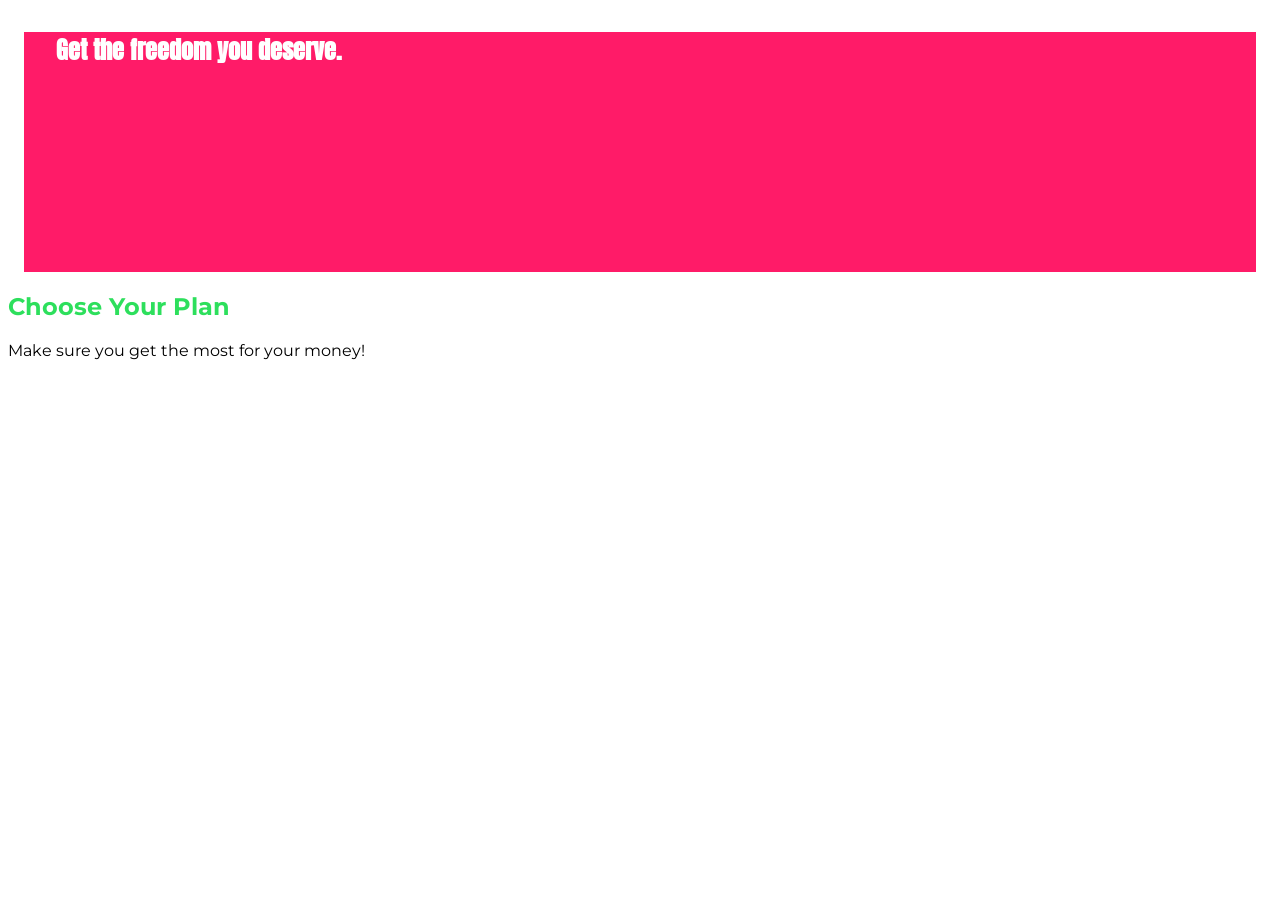
<file: basics-05-theory-time-combinators-finished/index.html>
<!DOCTYPE html>
<html lang="en">

<head>
    <meta charset="UTF-8">
    <meta http-equiv="X-UA-Compatible" content="ie=edge">
    <title>uHost</title>
    <link rel="shortcut icon" href="favicon.png">
    <link href="https://fonts.googleapis.com/css?family=Anton" rel="stylesheet">
    <link href="https://fonts.googleapis.com/css?family=Montserrat:400,700" rel="stylesheet">
    <link rel="stylesheet" href="main.css">
</head>

<body>
    <main>
        <section id="product-overview">
            <h1>Get the freedom you deserve.</h1>
        </section>
        <section id="plans">
            <h1 class="section-title">Choose Your Plan</h1>
            <p>Make sure you get the most for your money!</p>
        </section>
    </main>
</body>

</html>
</file>
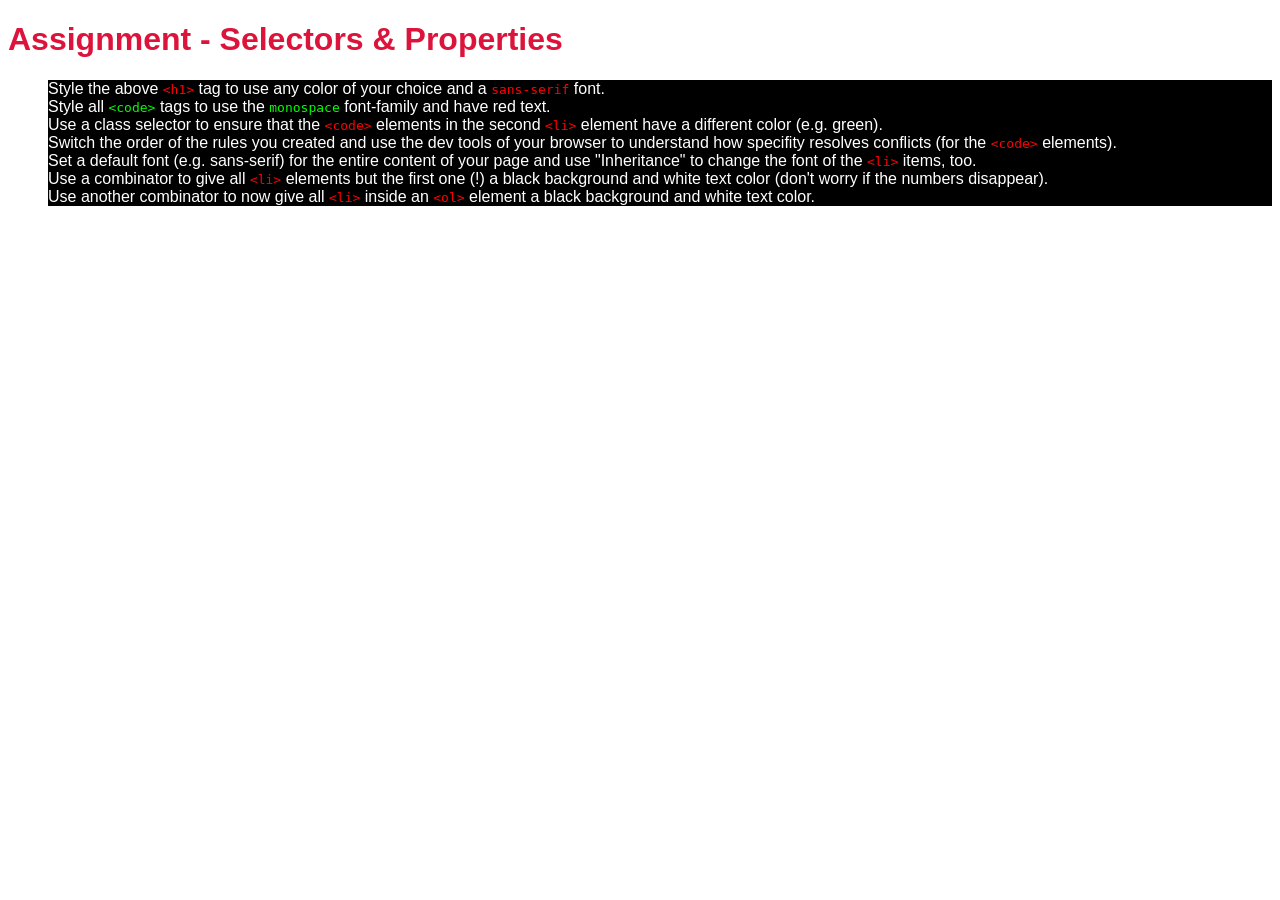
<file: basics-06-assignment-problem/index.html>
<!doctype html>
<html lang="en">
  <head>
    <meta charset="UTF-8" />
    <meta name="viewport" content="width=device-width, initial-scale=1.0" />
    <meta http-equiv="X-UA-Compatible" content="ie=edge" />
    <title>CSS Course</title>
    <link rel="stylesheet" href="main.css" />
  </head>
  <body>
    <h1 id="assignment-instructions">
      Assignment - Selectors &amp; Properties
    </h1>
    <ol>
      <li>
        Style the above <code>&lt;h1&gt;</code> tag to use any color of your
        choice and a <code>sans-serif</code> font.
      </li>
      <li>
        Style all <code class="green">&lt;code&gt;</code> tags to use the
        <code class="green">monospace</code> font-family and have red text.
      </li>
      <li>
        Use a class selector to ensure that the
        <code>&lt;code&gt;</code> elements in the second
        <code>&lt;li&gt;</code> element have a different color (e.g. green).
      </li>
      <li>
        Switch the order of the rules you created and use the dev tools of your
        browser to understand how specifity resolves conflicts (for the
        <code>&lt;code&gt;</code> elements).
      </li>
      <li>
        Set a default font (e.g. sans-serif) for the entire content of your page
        and use "Inheritance" to change the font of the
        <code>&lt;li&gt;</code> items, too.
      </li>
      <li>
        Use a combinator to give all <code>&lt;li&gt;</code> elements but the
        first one (!) a black background and white text color (don't worry if
        the numbers disappear).
      </li>
      <li>
        Use another combinator to now give all <code>&lt;li&gt;</code> inside an
        <code>&lt;ol&gt;</code> element a black background and white text color.
      </li>
    </ol>
  </body>
</html>
</file>
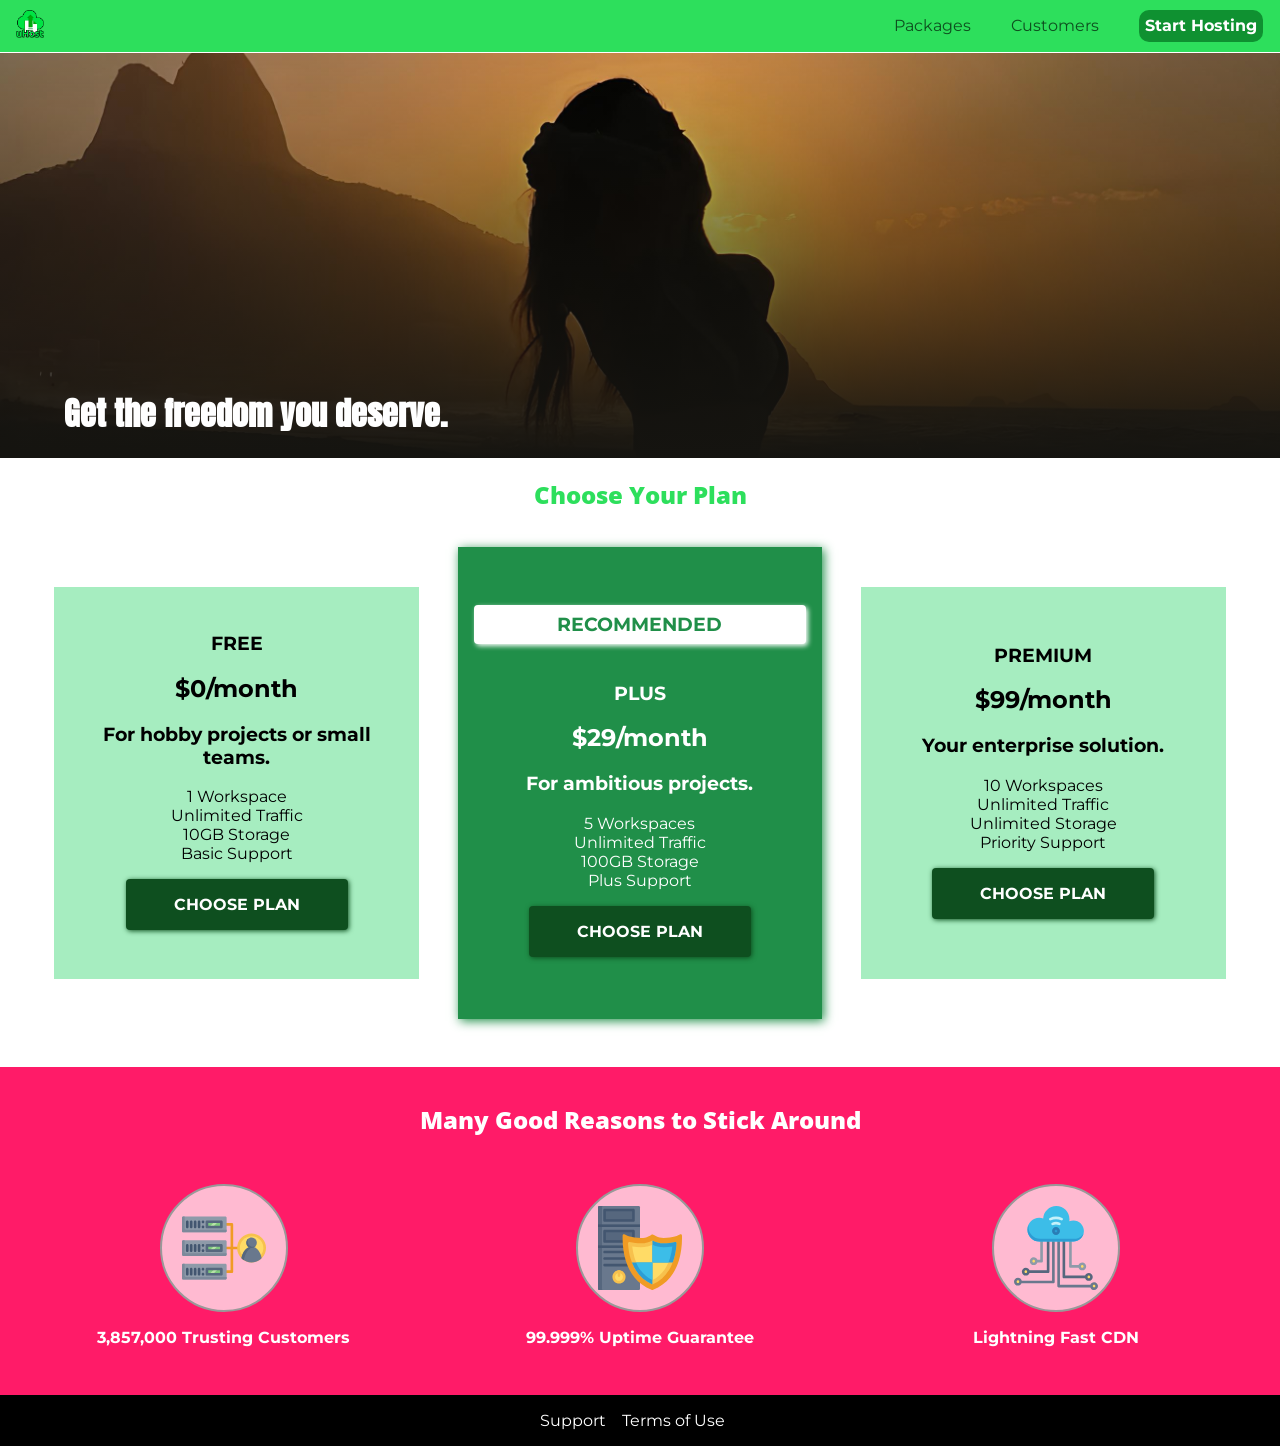
<file: diving-deeper-02-adding-the-header-starting-code/index.html>
<!doctype html>
<html lang="en">
  <head>
    <meta charset="UTF-8" />
    <meta http-equiv="X-UA-Compatible" content="ie=edge" />
    <meta
      name="viewport"
      content="width=device-width, initial-scale=1.0, maximum-scale=2.0"
    />
    <!-- в meta доступны maximum-scale=значение максимального приближения и minimum scale -->
    <title>uHost</title>
    <link rel="shortcut icon" href="images/favicon.png" />
    <link rel="stylesheet" href="shared.css" />
    <link rel="stylesheet" href="main.css" />
  </head>

  <body>
    <div class="backdrop"></div>
    <div class="modal">
      <h1 class="modal__title">Do you want to continue?</h1>
      <div class="modal__actions">
        <a href="start-hosting/index.html" class="modal__action">Yes!</a>
        <button class="modal__action modal__action--negative" type="button">
          No!
        </button>
      </div>
    </div>
    <header class="main-header">
      <div class="logo-nav">
        <button class="toggle-button">
          <span class="toggle-button__bar"></span>
          <span class="toggle-button__bar"></span>
          <span class="toggle-button__bar"></span>
        </button>
        <a href="index.html" class="image_container">
          <img
            src="images/uhost-icon.png"
            alt="uHost - your favorite hosting company"
          />
        </a>
      </div>
      <nav class="main-nav">
        <ul class="main-nav__items">
          <li class="main-nav__item">
            <a href="packages/index.html">Packages</a>
          </li>
          <li class="main-nav__item">
            <a href="customers/index.html">Customers</a>
          </li>
          <li class="main-nav__item main-nav__item--cta">
            <a href="start-hosting/index.html">Start Hosting</a>
          </li>
        </ul>
      </nav>
    </header>
    <nav class="mobile-nav">
      <ul class="mobile-nav__items">
        <li class="mobile-nav__item">
          <a href="packages/index.html">Packages</a>
        </li>
        <li class="mobile-nav__item">
          <a href="customers/index.html">Customers</a>
        </li>
        <li class="mobile-nav__item mobile-nav__item--cta">
          <a href="start-hosting/index.html">Start Hosting</a>
        </li>
      </ul>
    </nav>
    <main>
      <section id="product-overview">
        <h1>Get the freedom you deserve.</h1>
      </section>
      <section id="plans">
        <h1 class="section-title">Choose Your Plan</h1>
        <div class="plans">
          <article class="plan">
            <h1>FREE</h1>
            <h2>$0/month</h2>
            <h3>For hobby projects or small teams.</h3>
            <ul class="plan--features">
              <li class="plan--feature">1 Workspace</li>
              <li class="plan--feature">Unlimited Traffic</li>
              <li class="plan--feature">10GB Storage</li>
              <li class="plan--feature">Basic Support</li>
            </ul>
            <div>
              <button class="button">CHOOSE PLAN</button>
            </div>
          </article>
          <article class="plan plan--highlighted">
            <h1 class="plan--annotation">RECOMMENDED</h1>
            <h1>PLUS</h1>
            <h2>$29/month</h2>
            <h3>For ambitious projects.</h3>
            <ul class="plan--features">
              <li class="plan--feature">5 Workspaces</li>
              <li class="plan--feature">Unlimited Traffic</li>
              <li class="plan--feature">100GB Storage</li>
              <li class="plan--feature">Plus Support</li>
            </ul>
            <div>
              <button class="button">CHOOSE PLAN</button>
            </div>
          </article>
          <article class="plan">
            <h1>PREMIUM</h1>
            <h2>$99/month</h2>
            <h3>Your enterprise solution.</h3>
            <ul class="plan--features">
              <li class="plan--feature">10 Workspaces</li>
              <li class="plan--feature">Unlimited Traffic</li>
              <li class="plan--feature">Unlimited Storage</li>
              <li class="plan--feature">Priority Support</li>
            </ul>
            <div>
              <button class="button">CHOOSE PLAN</button>
            </div>
          </article>
        </div>
      </section>
      <section class="key-features">
        <h1 class="section-title">Many Good Reasons to Stick Around</h1>
        <ul class="key-feature-reasons">
          <li class="key-feature-reason">
            <div class="key-feature-image">
              <svg viewBox="0 0 512 512">
                <path
                  style="fill: #f09b24"
                  d="M344,248h-32V112c0-4.418-3.582-8-8-8h-40c-4.418,0-8,3.582-8,8s3.582,8,8,8h32v128h-32  c-4.418,0-8,3.582-8,8s3.582,8,8,8h32v128h-32c-4.418,0-8,3.582-8,8s3.582,8,8,8h40c4.418,0,8-3.582,8-8V264h32c4.418,0,8-3.582,8-8  S348.418,248,344,248z"
                />
                <path
                  style="fill: #8e9aa9"
                  d="M264,64H8c-4.418,0-8,3.582-8,8v80c0,4.418,3.582,8,8,8h256c4.418,0,8-3.582,8-8V72  C272,67.582,268.418,64,264,64z"
                />
                <path
                  style="fill: #7c899b"
                  d="M24,144c-4.418,0-8-3.582-8-8V64H8c-4.418,0-8,3.582-8,8v80c0,4.418,3.582,8,8,8h256  c4.418,0,8-3.582,8-8v-8H24z"
                />
                <rect
                  x="152"
                  y="96"
                  style="fill: #b8e3a8"
                  width="88"
                  height="32"
                />
                <g>
                  <polygon
                    style="fill: #7ec97d"
                    points="152,96 152,128 166,128 198,96  "
                  />
                  <polygon
                    style="fill: #7ec97d"
                    points="220,96 188,128 240,128 240,96  "
                  />
                </g>
                <path
                  style="fill: #56677e"
                  d="M240,136h-88c-4.418,0-8-3.582-8-8V96c0-4.418,3.582-8,8-8h88c4.418,0,8,3.582,8,8v32  C248,132.418,244.418,136,240,136z M160,120h72v-16h-72V120z"
                />
                <g>
                  <path
                    style="fill: #435670"
                    d="M32,136c-4.418,0-8-3.582-8-8V96c0-4.418,3.582-8,8-8s8,3.582,8,8v32C40,132.418,36.418,136,32,136z   "
                  />
                  <path
                    style="fill: #435670"
                    d="M56,136c-4.418,0-8-3.582-8-8V96c0-4.418,3.582-8,8-8s8,3.582,8,8v32C64,132.418,60.418,136,56,136z   "
                  />
                  <path
                    style="fill: #435670"
                    d="M80,136c-4.418,0-8-3.582-8-8V96c0-4.418,3.582-8,8-8s8,3.582,8,8v32C88,132.418,84.418,136,80,136z   "
                  />
                  <path
                    style="fill: #435670"
                    d="M104,136c-4.418,0-8-3.582-8-8V96c0-4.418,3.582-8,8-8s8,3.582,8,8v32   C112,132.418,108.418,136,104,136z"
                  />
                  <path
                    style="fill: #435670"
                    d="M128,105c-4.418,0-8-3.582-8-8v-1c0-4.418,3.582-8,8-8s8,3.582,8,8v1   C136,101.418,132.418,105,128,105z"
                  />
                  <path
                    style="fill: #435670"
                    d="M128,136c-4.418,0-8-3.582-8-8v-1c0-4.418,3.582-8,8-8s8,3.582,8,8v1   C136,132.418,132.418,136,128,136z"
                  />
                </g>
                <path
                  style="fill: #8e9aa9"
                  d="M264,208H8c-4.418,0-8,3.582-8,8v80c0,4.418,3.582,8,8,8h256c4.418,0,8-3.582,8-8v-80  C272,211.582,268.418,208,264,208z"
                />
                <path
                  style="fill: #7c899b"
                  d="M24,288c-4.418,0-8-3.582-8-8v-72H8c-4.418,0-8,3.582-8,8v80c0,4.418,3.582,8,8,8h256  c4.418,0,8-3.582,8-8v-8H24z"
                />
                <rect
                  x="152"
                  y="240"
                  style="fill: #b8e3a8"
                  width="88"
                  height="32"
                />
                <g>
                  <polygon
                    style="fill: #7ec97d"
                    points="152,240 152,272 166,272 198,240  "
                  />
                  <polygon
                    style="fill: #7ec97d"
                    points="220,240 188,272 240,272 240,240  "
                  />
                </g>
                <path
                  style="fill: #56677e"
                  d="M240,280h-88c-4.418,0-8-3.582-8-8v-32c0-4.418,3.582-8,8-8h88c4.418,0,8,3.582,8,8v32  C248,276.418,244.418,280,240,280z M160,264h72v-16h-72V264z"
                />
                <g>
                  <path
                    style="fill: #435670"
                    d="M32,280c-4.418,0-8-3.582-8-8v-32c0-4.418,3.582-8,8-8s8,3.582,8,8v32C40,276.418,36.418,280,32,280   z"
                  />
                  <path
                    style="fill: #435670"
                    d="M56,280c-4.418,0-8-3.582-8-8v-32c0-4.418,3.582-8,8-8s8,3.582,8,8v32C64,276.418,60.418,280,56,280   z"
                  />
                  <path
                    style="fill: #435670"
                    d="M80,280c-4.418,0-8-3.582-8-8v-32c0-4.418,3.582-8,8-8s8,3.582,8,8v32C88,276.418,84.418,280,80,280   z"
                  />
                  <path
                    style="fill: #435670"
                    d="M104,280c-4.418,0-8-3.582-8-8v-32c0-4.418,3.582-8,8-8s8,3.582,8,8v32   C112,276.418,108.418,280,104,280z"
                  />
                  <path
                    style="fill: #435670"
                    d="M128,249c-4.418,0-8-3.582-8-8v-1c0-4.418,3.582-8,8-8s8,3.582,8,8v1   C136,245.418,132.418,249,128,249z"
                  />
                  <path
                    style="fill: #435670"
                    d="M128,280c-4.418,0-8-3.582-8-8v-1c0-4.418,3.582-8,8-8s8,3.582,8,8v1   C136,276.418,132.418,280,128,280z"
                  />
                </g>
                <path
                  style="fill: #8e9aa9"
                  d="M264,352H8c-4.418,0-8,3.582-8,8v80c0,4.418,3.582,8,8,8h256c4.418,0,8-3.582,8-8v-80  C272,355.582,268.418,352,264,352z"
                />
                <path
                  style="fill: #7c899b"
                  d="M24,432c-4.418,0-8-3.582-8-8v-72H8c-4.418,0-8,3.582-8,8v80c0,4.418,3.582,8,8,8h256  c4.418,0,8-3.582,8-8v-8H24z"
                />
                <rect
                  x="152"
                  y="384"
                  style="fill: #b8e3a8"
                  width="88"
                  height="32"
                />
                <g>
                  <polygon
                    style="fill: #7ec97d"
                    points="152,384 152,416 166,416 198,384  "
                  />
                  <polygon
                    style="fill: #7ec97d"
                    points="220,384 188,416 240,416 240,384  "
                  />
                </g>
                <path
                  style="fill: #56677e"
                  d="M240,424h-88c-4.418,0-8-3.582-8-8v-32c0-4.418,3.582-8,8-8h88c4.418,0,8,3.582,8,8v32  C248,420.418,244.418,424,240,424z M160,408h72v-16h-72V408z"
                />
                <g>
                  <path
                    style="fill: #435670"
                    d="M32,424c-4.418,0-8-3.582-8-8v-32c0-4.418,3.582-8,8-8s8,3.582,8,8v32C40,420.418,36.418,424,32,424   z"
                  />
                  <path
                    style="fill: #435670"
                    d="M56,424c-4.418,0-8-3.582-8-8v-32c0-4.418,3.582-8,8-8s8,3.582,8,8v32C64,420.418,60.418,424,56,424   z"
                  />
                  <path
                    style="fill: #435670"
                    d="M80,424c-4.418,0-8-3.582-8-8v-32c0-4.418,3.582-8,8-8s8,3.582,8,8v32C88,420.418,84.418,424,80,424   z"
                  />
                  <path
                    style="fill: #435670"
                    d="M104,424c-4.418,0-8-3.582-8-8v-32c0-4.418,3.582-8,8-8s8,3.582,8,8v32   C112,420.418,108.418,424,104,424z"
                  />
                  <path
                    style="fill: #435670"
                    d="M128,393c-4.418,0-8-3.582-8-8v-1c0-4.418,3.582-8,8-8s8,3.582,8,8v1   C136,389.418,132.418,393,128,393z"
                  />
                  <path
                    style="fill: #435670"
                    d="M128,424c-4.418,0-8-3.582-8-8v-1c0-4.418,3.582-8,8-8s8,3.582,8,8v1   C136,420.418,132.418,424,128,424z"
                  />
                </g>
                <path
                  style="fill: #f7c14d"
                  d="M424,168c-48.523,0-88,39.477-88,88s39.477,88,88,88s88-39.477,88-88S472.523,168,424,168z"
                />
                <path
                  style="fill: #ffdb66"
                  d="M424,184c-39.701,0-72,32.299-72,72s32.299,72,72,72s72-32.299,72-72S463.701,184,424,184z"
                />
                <path
                  style="fill: #69788d"
                  d="M484.893,314.16C476.393,274.588,451.922,248,424,248s-52.393,26.588-60.893,66.16  c-0.605,2.82,0.354,5.749,2.511,7.664C381.731,336.124,402.465,344,424,344s42.269-7.876,58.381-22.176  C484.539,319.909,485.498,316.98,484.893,314.16z"
                />
                <path
                  style="fill: #56677e"
                  d="M434.053,249.171C430.768,248.403,427.411,248,424,248c-27.922,0-52.393,26.588-60.893,66.16  c-0.605,2.82,0.354,5.749,2.511,7.664c3.383,3.002,6.979,5.703,10.734,8.125C384.904,286.243,407.373,255.378,434.053,249.171z"
                />
                <path
                  style="fill: #69788d"
                  d="M424,192c-17.645,0-32,14.355-32,32s14.355,32,32,32s32-14.355,32-32S441.645,192,424,192z"
                />
                <path
                  style="fill: #56677e"
                  d="M432,248c-17.645,0-32-14.355-32-32c0-6.783,2.128-13.076,5.742-18.258  C397.444,203.53,392,213.138,392,224c0,17.645,14.355,32,32,32c10.862,0,20.471-5.444,26.258-13.742  C445.076,245.872,438.783,248,432,248z"
                />
              </svg>
            </div>
            <p class="key-feature-reason-description">
              3,857,000 Trusting Customers
            </p>
          </li>
          <li class="key-feature-reason">
            <div class="key-feature-image">
              <svg viewBox="0 0 512 512">
                <path
                  style="fill: #69788d"
                  d="M248,0H8C3.582,0,0,3.582,0,8v496c0,4.418,3.582,8,8,8h240c4.418,0,8-3.582,8-8V8  C256,3.582,252.418,0,248,0z"
                />
                <path
                  style="fill: #56677e"
                  d="M24,504V8c0-4.418,3.582-8,8-8H8C3.582,0,0,3.582,0,8v496c0,4.418,3.582,8,8,8h24  C27.582,512,24,508.418,24,504z"
                />
                <g>
                  <rect
                    x="0"
                    y="112"
                    style="fill: #435670"
                    width="256"
                    height="16"
                  />
                  <rect
                    x="0"
                    y="240"
                    style="fill: #435670"
                    width="256"
                    height="16"
                  />
                </g>
                <path
                  style="fill: #f7c14d"
                  d="M128,392c-22.056,0-40,17.944-40,40s17.944,40,40,40s40-17.944,40-40S150.056,392,128,392z"
                />
                <path
                  style="fill: #ffdb66"
                  d="M128,408c-13.233,0-24,10.767-24,24s10.767,24,24,24s24-10.767,24-24S141.233,408,128,408z"
                />
                <path
                  style="fill: #f7c14d"
                  d="M128,392c-2.739,0-5.414,0.278-8,0.805V424c0,4.418,3.582,8,8,8c4.418,0,8-3.582,8-8v-31.195  C133.414,392.278,130.739,392,128,392z"
                />
                <g>
                  <path
                    style="fill: #435670"
                    d="M216,288H40c-4.418,0-8-3.582-8-8s3.582-8,8-8h176c4.418,0,8,3.582,8,8S220.418,288,216,288z"
                  />
                  <path
                    style="fill: #435670"
                    d="M216,328H40c-4.418,0-8-3.582-8-8s3.582-8,8-8h176c4.418,0,8,3.582,8,8S220.418,328,216,328z"
                  />
                  <path
                    style="fill: #435670"
                    d="M216,368H40c-4.418,0-8-3.582-8-8s3.582-8,8-8h176c4.418,0,8,3.582,8,8S220.418,368,216,368z"
                  />
                  <path
                    style="fill: #435670"
                    d="M216,16H40c-4.418,0-8,3.582-8,8v64c0,4.418,3.582,8,8,8h176c4.418,0,8-3.582,8-8V24   C224,19.582,220.418,16,216,16z"
                  />
                </g>
                <rect
                  x="48"
                  y="32"
                  style="fill: #56677e"
                  width="160"
                  height="48"
                />
                <path
                  style="fill: #435670"
                  d="M216,144H40c-4.418,0-8,3.582-8,8v64c0,4.418,3.582,8,8,8h176c4.418,0,8-3.582,8-8v-64  C224,147.582,220.418,144,216,144z"
                />
                <rect
                  x="48"
                  y="160"
                  style="fill: #56677e"
                  width="160"
                  height="48"
                />
                <path
                  style="fill: #f09b24"
                  d="M511.747,180.237c-0.194-6.537-8.107-10.107-13.135-5.894c-5.6,4.693-42.904,21.282-98.514,21.282  c-33.45,0-64.625-20.999-64.929-21.206c-2.9-1.991-6.764-1.85-9.512,0.346c-2.677,2.135-27.201,20.86-63.793,20.86  c-55.607,0-92.914-16.589-98.515-21.282c-5.028-4.211-12.941-0.645-13.135,5.894c-1.634,54.834,4.655,105.941,18.693,151.903  c12.096,39.604,29.759,74.047,52.497,102.373c27.538,34.304,62.743,59.882,104.66,76.045c3.069,1.918,6.757,1.921,9.83,0  c41.917-16.163,77.122-41.741,104.66-76.045c22.738-28.326,40.401-62.77,52.497-102.373  C507.092,286.179,513.381,235.071,511.747,180.237z"
                />
                <path
                  style="fill: #f7c14d"
                  d="M476.21,221.226c-1.953-1.631-4.568-2.235-7.036-1.628c-21.686,5.327-44.926,8.028-69.075,8.028  c-25.926,0-49.633-8.975-64.955-16.504c-2.307-1.134-5.016-1.091-7.284,0.116c-14.059,7.477-36.919,16.388-65.994,16.388  c-24.153,0-47.394-2.701-69.075-8.028c-5.155-1.268-10.221,2.966-9.894,8.261c2.077,33.693,7.668,65.635,16.616,94.935  c22.774,74.565,66.139,126.334,128.888,153.868c2.032,0.891,4.397,0.891,6.43,0c61.777-27.107,104.716-78.876,127.62-153.868  c8.948-29.3,14.539-61.241,16.616-94.935C479.224,225.319,478.163,222.856,476.21,221.226z"
                />
                <path
                  style="fill: #ffdb66"
                  d="M331.609,451.727c-52.604-25.289-89.304-70.987-109.144-135.944  c-6.532-21.39-11.162-44.336-13.82-68.447c17.133,2.852,34.952,4.291,53.22,4.291c29.394,0,53.376-7.793,69.978-15.561  c17.44,7.736,41.656,15.561,68.256,15.561c18.267,0,36.085-1.439,53.219-4.291c-2.659,24.112-7.288,47.06-13.82,68.448  C419.545,381.108,383.27,426.805,331.609,451.727z"
                />
                <g>
                  <path
                    style="fill: #2c9dd4"
                    d="M479.066,227.858c0.157-2.539-0.903-5.002-2.856-6.633s-4.568-2.235-7.036-1.628   c-21.686,5.327-44.926,8.028-69.075,8.028c-25.926,0-49.633-8.975-64.955-16.504c-1.057-0.52-2.2-0.78-3.345-0.806l-0.072,133.351   h123.601c2.556-6.746,4.933-13.702,7.123-20.874C471.398,293.493,476.989,261.552,479.066,227.858z"
                  />
                  <path
                    style="fill: #2c9dd4"
                    d="M206.658,343.667c24.153,63.42,65.028,108.108,121.743,132.995c1.031,0.452,2.147,0.673,3.263,0.666   l0.063-133.661H206.658z"
                  />
                </g>
                <g>
                  <path
                    style="fill: #3cbde8"
                    d="M439.497,315.783c6.532-21.389,11.161-44.336,13.82-68.448c-17.134,2.852-34.952,4.291-53.219,4.291   c-26.6,0-50.815-7.824-68.256-15.561l-0.116,107.601h97.758C433.179,334.807,436.524,325.518,439.497,315.783z"
                  />
                  <path
                    style="fill: #3cbde8"
                    d="M232.523,343.667c21.144,50.298,54.363,86.56,99.087,108.06l0.117-108.06H232.523z"
                  />
                </g>
              </svg>
            </div>
            <p class="key-feature-reason-description">
              99.999% Uptime Guarantee
            </p>
          </li>
          <li class="key-feature-reason">
            <div class="key-feature-image">
              <svg viewBox="0 0 512 512">
                <path
                  style="fill: #8e9aa9"
                  d="M168,200c-4.418,0-8,3.582-8,8v120h-17.376c-3.302-9.311-12.194-16-22.624-16  c-13.234,0-24,10.767-24,24s10.766,24,24,24c10.429,0,19.321-6.689,22.624-16H168c4.418,0,8-3.582,8-8V208  C176,203.582,172.418,200,168,200z"
                />
                <path
                  style="fill: #ffdb66"
                  d="M120,328c-4.411,0-8,3.589-8,8s3.589,8,8,8s8-3.589,8-8S124.411,328,120,328z"
                />
                <path
                  style="fill: #56677e"
                  d="M208,200c-4.418,0-8,3.582-8,8v184H94.624C91.322,382.689,82.43,376,72,376  c-13.234,0-24,10.767-24,24s10.766,24,24,24c10.429,0,19.321-6.689,22.624-16H208c4.418,0,8-3.582,8-8V208  C216,203.582,212.418,200,208,200z"
                />
                <path
                  style="fill: #ffdb66"
                  d="M72,392c-4.411,0-8,3.589-8,8s3.589,8,8,8s8-3.589,8-8S76.411,392,72,392z"
                />
                <path
                  style="fill: #69788d"
                  d="M240,208c-4.418,0-8,3.582-8,8v239H47.24c-2.671-10.34-12.078-18-23.24-18c-13.234,0-24,10.767-24,24  s10.766,24,24,24c9.666,0,18.009-5.747,21.809-14H240c4.418,0,8-3.582,8-8V216C248,211.582,244.418,208,240,208z"
                />
                <path
                  style="fill: #ffdb66"
                  d="M24,453c-4.411,0-8,3.589-8,8s3.589,8,8,8s8-3.589,8-8S28.411,453,24,453z"
                />
                <path
                  style="fill: #69788d"
                  d="M488,464c-10.429,0-19.321,6.689-22.624,16H280V208c0-4.418-3.582-8-8-8s-8,3.582-8,8v280  c0,4.418,3.582,8,8,8h193.376c3.302,9.311,12.194,16,22.624,16c13.234,0,24-10.767,24-24S501.234,464,488,464z"
                />
                <path
                  style="fill: #ffdb66"
                  d="M488,480c-4.411,0-8,3.589-8,8s3.589,8,8,8s8-3.589,8-8S492.411,480,488,480z"
                />
                <path
                  style="fill: #56677e"
                  d="M456,408c-10.429,0-19.321,6.689-22.624,16H312V208c0-4.418-3.582-8-8-8s-8,3.582-8,8v224  c0,4.418,3.582,8,8,8h129.376c3.302,9.311,12.194,16,22.624,16c13.234,0,24-10.767,24-24S469.234,408,456,408z"
                />
                <path
                  style="fill: #ffdb66"
                  d="M456,424c-4.411,0-8,3.589-8,8s3.589,8,8,8s8-3.589,8-8S460.411,424,456,424z"
                />
                <path
                  style="fill: #8e9aa9"
                  d="M416,344c-10.429,0-19.321,6.689-22.624,16H352V208c0-4.418-3.582-8-8-8s-8,3.582-8,8v160  c0,4.418,3.582,8,8,8h49.376c3.302,9.311,12.194,16,22.624,16c13.234,0,24-10.767,24-24S429.234,344,416,344z"
                />
                <path
                  style="fill: #ffdb66"
                  d="M416,360c-4.411,0-8,3.589-8,8s3.589,8,8,8s8-3.589,8-8S420.411,360,416,360z"
                />
                <path
                  style="fill: #3cbde8"
                  d="M362,88c-8.741,0-17.231,1.751-25.06,5.085C337.646,88.797,338,84.43,338,80  c0-44.112-35.888-80-80-80c-42.823,0-77.895,33.816-79.909,76.149C170.393,73.415,162.244,72,154,72c-39.701,0-72,32.299-72,72  s32.299,72,72,72h208c35.29,0,64-28.71,64-64S397.29,88,362,88z"
                />
                <path
                  style="fill: #2c9dd4"
                  d="M368,200H160c-39.701,0-72-32.299-72-72c0-5.863,0.721-11.559,2.05-17.019  C84.918,120.88,82,132.102,82,144c0,39.701,32.299,72,72,72h208c30.389,0,55.88-21.296,62.379-49.743  C413.565,186.327,392.352,200,368,200z"
                />
                <path
                  style="fill: #2a7db5"
                  d="M256,128c-13.234,0-24,10.767-24,24s10.766,24,24,24c13.233,0,24-10.767,24-24S269.233,128,256,128z"
                />
                <path
                  style="fill: #2c9dd4"
                  d="M256,144c-4.411,0-8,3.589-8,8s3.589,8,8,8c4.411,0,8-3.589,8-8S260.411,144,256,144z"
                />
                <g>
                  <path
                    style="fill: #c5f1fa"
                    d="M221.755,87.695c-2.994,0-5.864-1.688-7.233-4.572c-1.894-3.991-0.194-8.763,3.798-10.657   C230.157,66.849,242.834,64,256,64c13.166,0,25.844,2.849,37.68,8.466c3.992,1.895,5.692,6.666,3.798,10.657   s-6.666,5.692-10.657,3.798C277.144,82.328,266.774,80,256,80c-10.774,0-21.144,2.328-30.821,6.921   C224.072,87.446,222.904,87.695,221.755,87.695z"
                  />
                  <path
                    style="fill: #c5f1fa"
                    d="M276.545,116.618c-1.148,0-2.316-0.249-3.424-0.774C267.745,113.293,261.985,112,256,112   c-5.985,0-11.745,1.293-17.121,3.844c-3.991,1.895-8.763,0.192-10.657-3.798c-1.894-3.992-0.193-8.764,3.798-10.657   C239.557,97.813,247.625,96,256,96c8.376,0,16.444,1.813,23.98,5.389c3.991,1.894,5.692,6.665,3.798,10.657   C282.41,114.93,279.539,116.618,276.545,116.618z"
                  />
                </g>
              </svg>
            </div>
            <p class="key-feature-reason-description">Lightning Fast CDN</p>
          </li>
        </ul>
      </section>
    </main>
    <footer class="main-footer">
      <nav>
        <ul class="footer-links">
          <li class="footer-link">
            <a href="#">Support</a>
          </li>
          <li class="footer-link">
            <a href="#">Terms of Use</a>
          </li>
        </ul>
      </nav>
    </footer>
    <script src="shared.js"></script>
  </body>
</html>
</file>
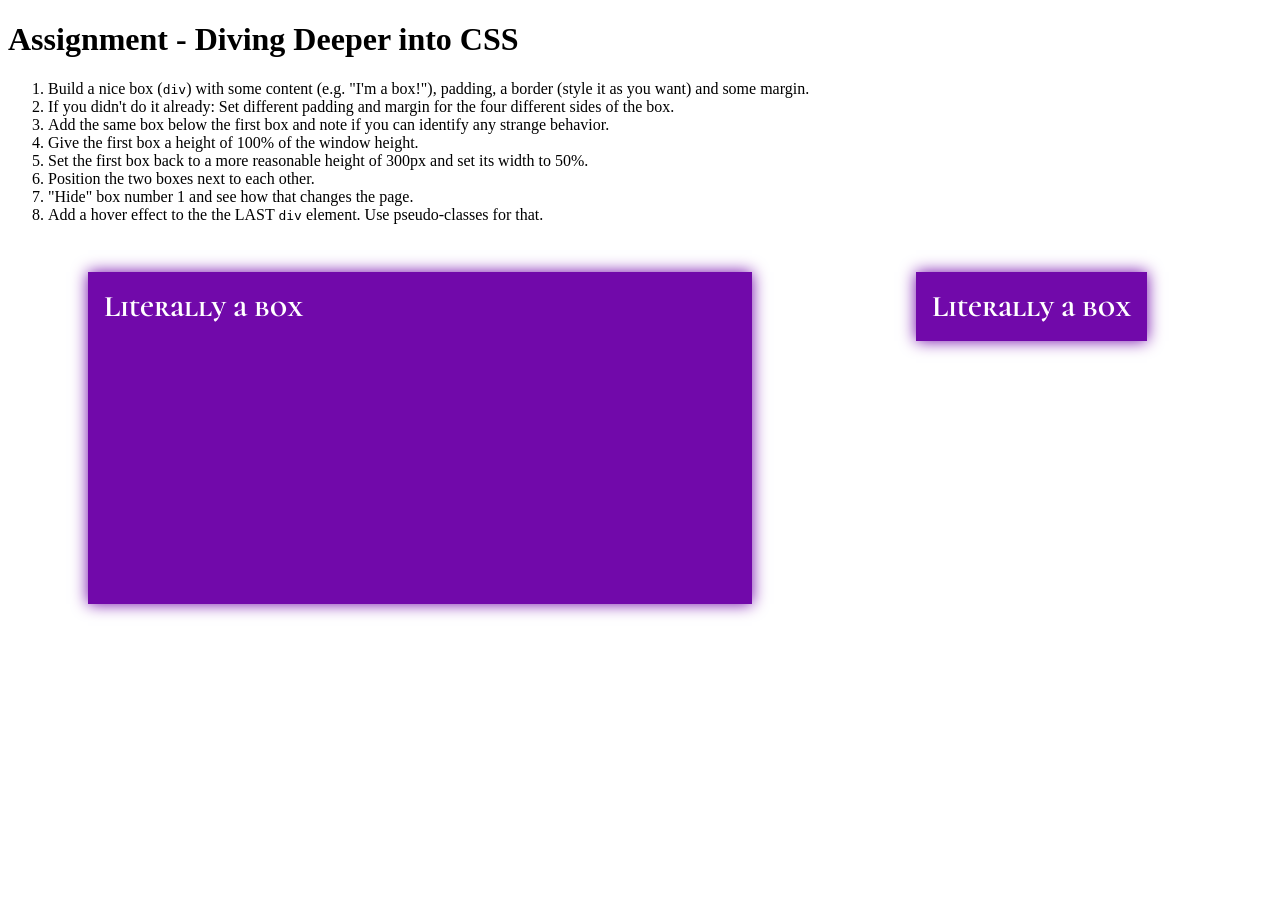
<file: diving-deeper-06-assignment-problem/index.html>
<!doctype html>
<html lang="en">
  <head>
    <meta charset="UTF-8" />
    <meta name="viewport" content="width=device-width, initial-scale=1.0" />
    <meta http-equiv="X-UA-Compatible" content="ie=edge" />
    <title>CSS Course</title>
    <link rel="stylesheet" href="main.css" />
    <link rel="preconnect" href="https://fonts.googleapis.com" />
    <link rel="preconnect" href="https://fonts.gstatic.com" crossorigin />
    <link
      href="https://fonts.googleapis.com/css2?family=Cormorant+Unicase:wght@400;600;700&display=swap"
      rel="stylesheet"
    />
  </head>
  <body>
    <h1>Assignment - Diving Deeper into CSS</h1>
    <ol>
      <li>
        Build a nice box (<code>div</code>) with some content (e.g. "I'm a
        box!"), padding, a border (style it as you want) and some margin.
      </li>
      <li>
        If you didn't do it already: Set different padding and margin for the
        four different sides of the box.
      </li>
      <li>
        Add the same box below the first box and note if you can identify any
        strange behavior.
      </li>
      <li>Give the first box a height of 100% of the window height.</li>
      <li>
        Set the first box back to a more reasonable height of 300px and set its
        width to 50%.
      </li>
      <li>Position the two boxes next to each other.</li>
      <li>"Hide" box number 1 and see how that changes the page.</li>
      <li>
        Add a hover effect to the the LAST <code>div</code> element. Use
        pseudo-classes for that.
      </li>
    </ol>
    <div class="boxes">
      <div class="box">Literally a box</div>
      <div class="box">Literally a box</div>
    </div>
  </body>
</html>
</file>
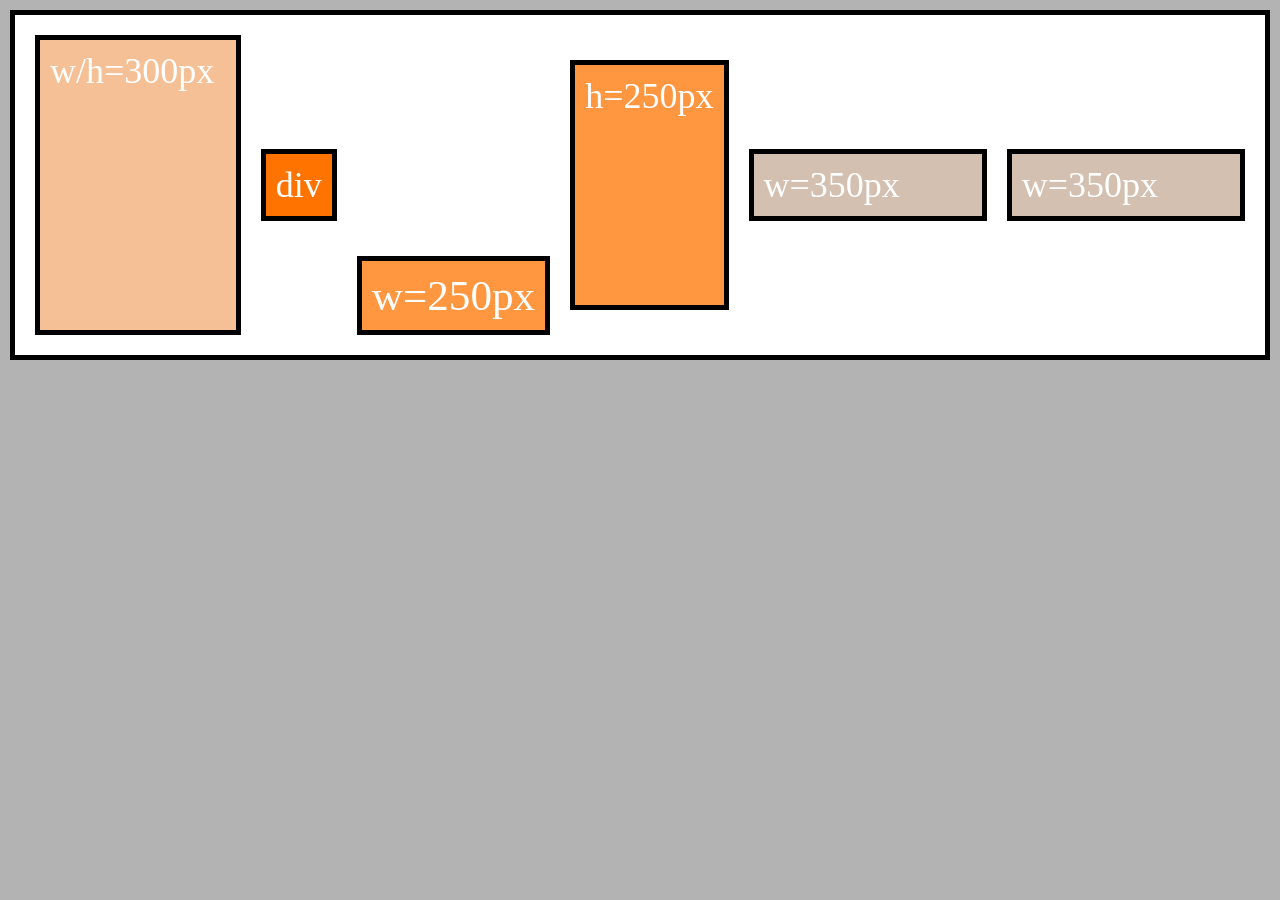
<file: flexbox-04-and-what-about-align-content-finished/index.html>
<!doctype html>
<html lang="en">
  <head>
    <meta charset="UTF-8" />
    <meta http-equiv="X-UA-Compatible" content="ie=edge" />
    <link rel="stylesheet" href="main.css" />
    <title>Flexbox</title>
  </head>
  <body>
    <div class="flex-container">
      <div class="item-1">div</div>
      <div class="item-2">w=250px</div>
      <div class="item-3">h=250px</div>
      <div class="item-4">w/h=300px</div>
      <div class="item-5">w=350px</div>
      <div class="item-6">w=350px</div>
    </div>
  </body>
</html>
</file>
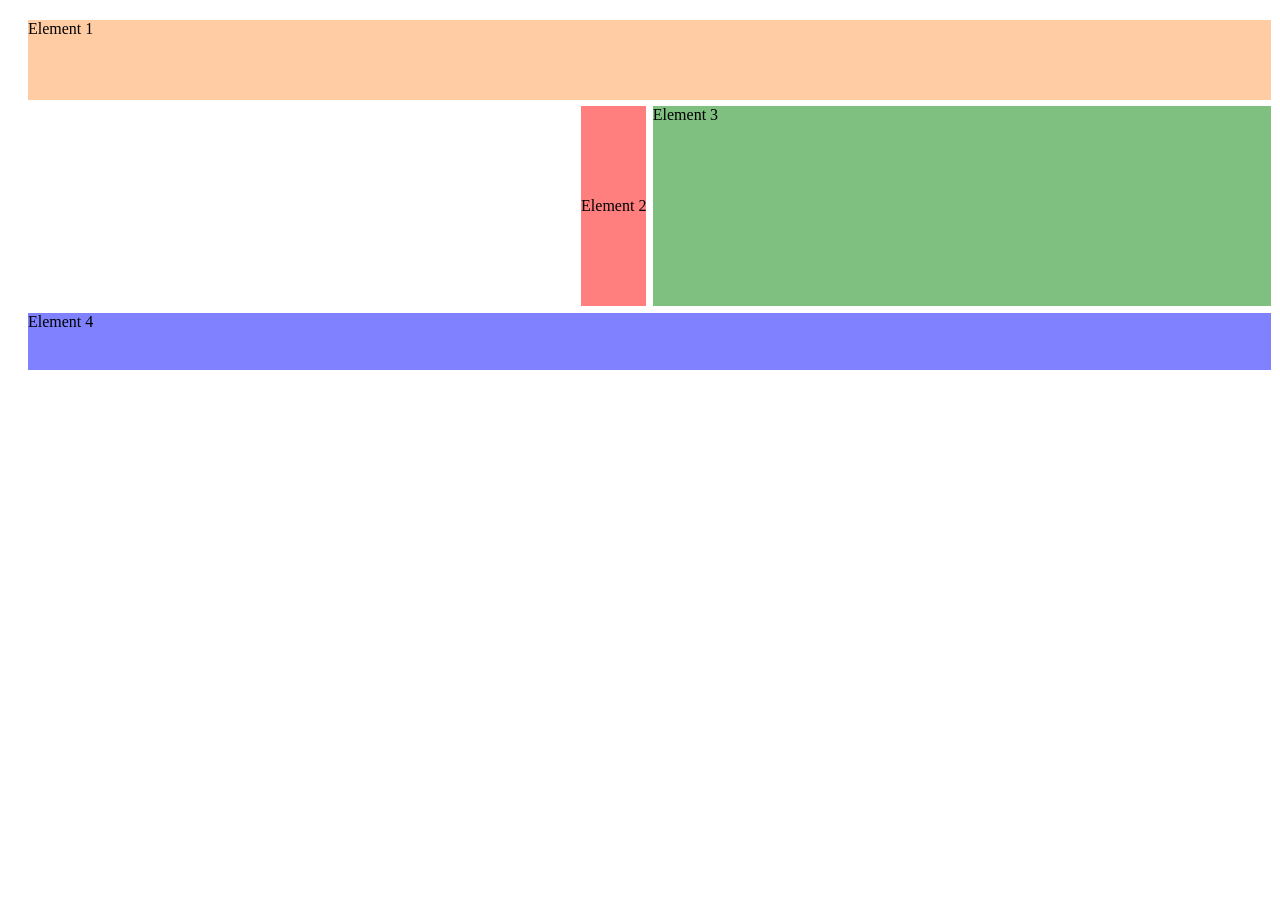
<file: grid-01-using-the-grid-on-our-projectstarting-code/index.html>
<!doctype html>
<html lang="en">
  <head>
    <meta charset="UTF-8" />
    <meta name="viewport" content="width=device-width, initial-scale=1.0" />
    <meta http-equiv="X-UA-Compatible" content="ie=edge" />
    <title>CSS Course</title>
    <link rel="stylesheet" href="main.css" />
  </head>
  <body>
    <div class="container">
      <div class="el1">Element 1</div>
      <div class="el2">Element 2</div>
      <div class="el3">Element 3</div>
      <div class="el4">Element 4</div>
    </div>
  </body>
</html>
</file>
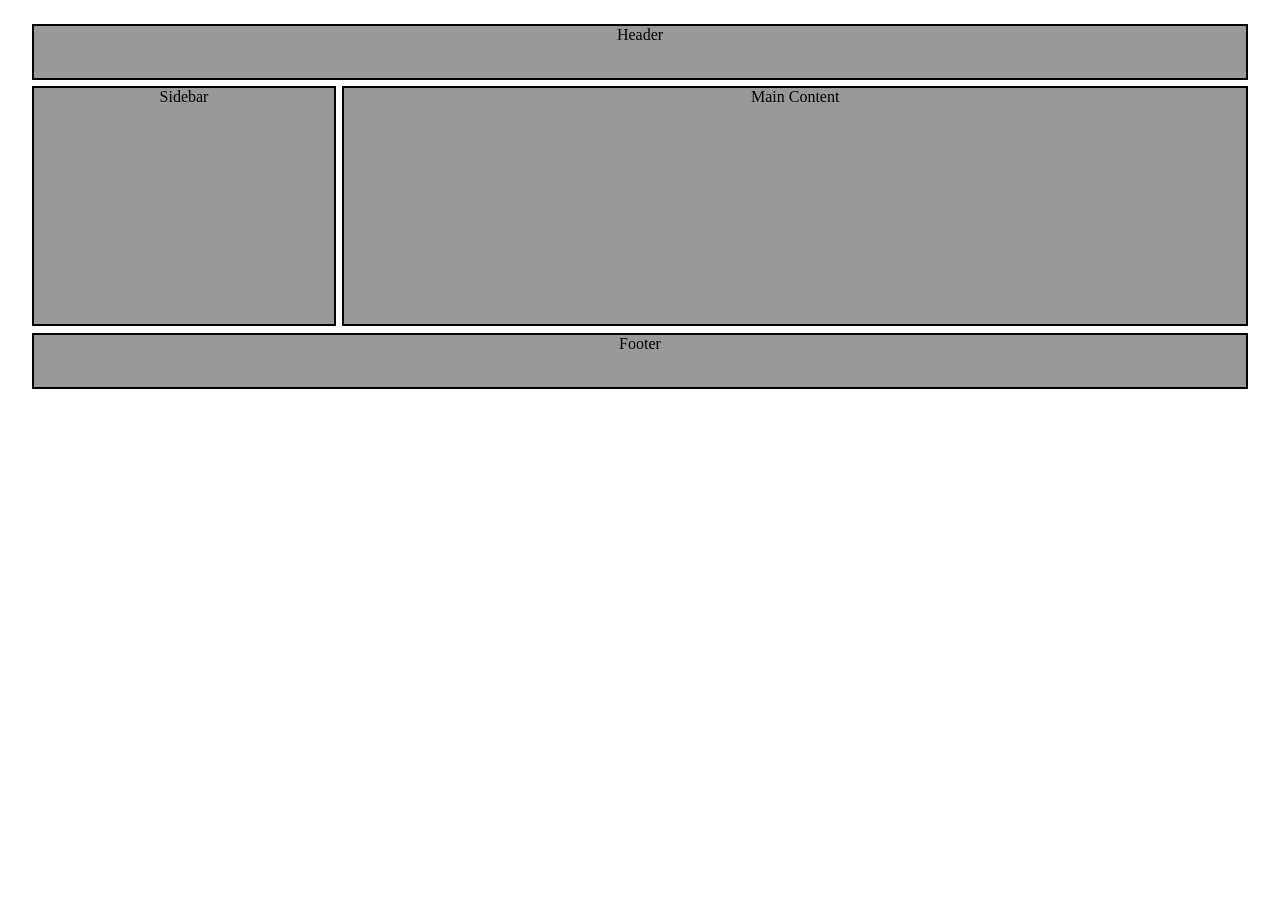
<file: grid-layout-assignment/index.html>
<!doctype html>
<html lang="en">
  <head>
    <meta charset="UTF-8" />
    <meta name="viewport" content="width=device-width, initial-scale=1.0" />
    <meta http-equiv="X-UA-Compatible" content="ie=edge" />
    <title>CSS Course</title>
    <link rel="stylesheet" href="main.css" />
  </head>
  <body>
    <div class="container">
      <div class="el1">Header</div>
      <div class="el2">Sidebar</div>
      <div class="el3">Main Content</div>
      <div class="el4">Footer</div>
    </div>
  </body>
</html>
</file>
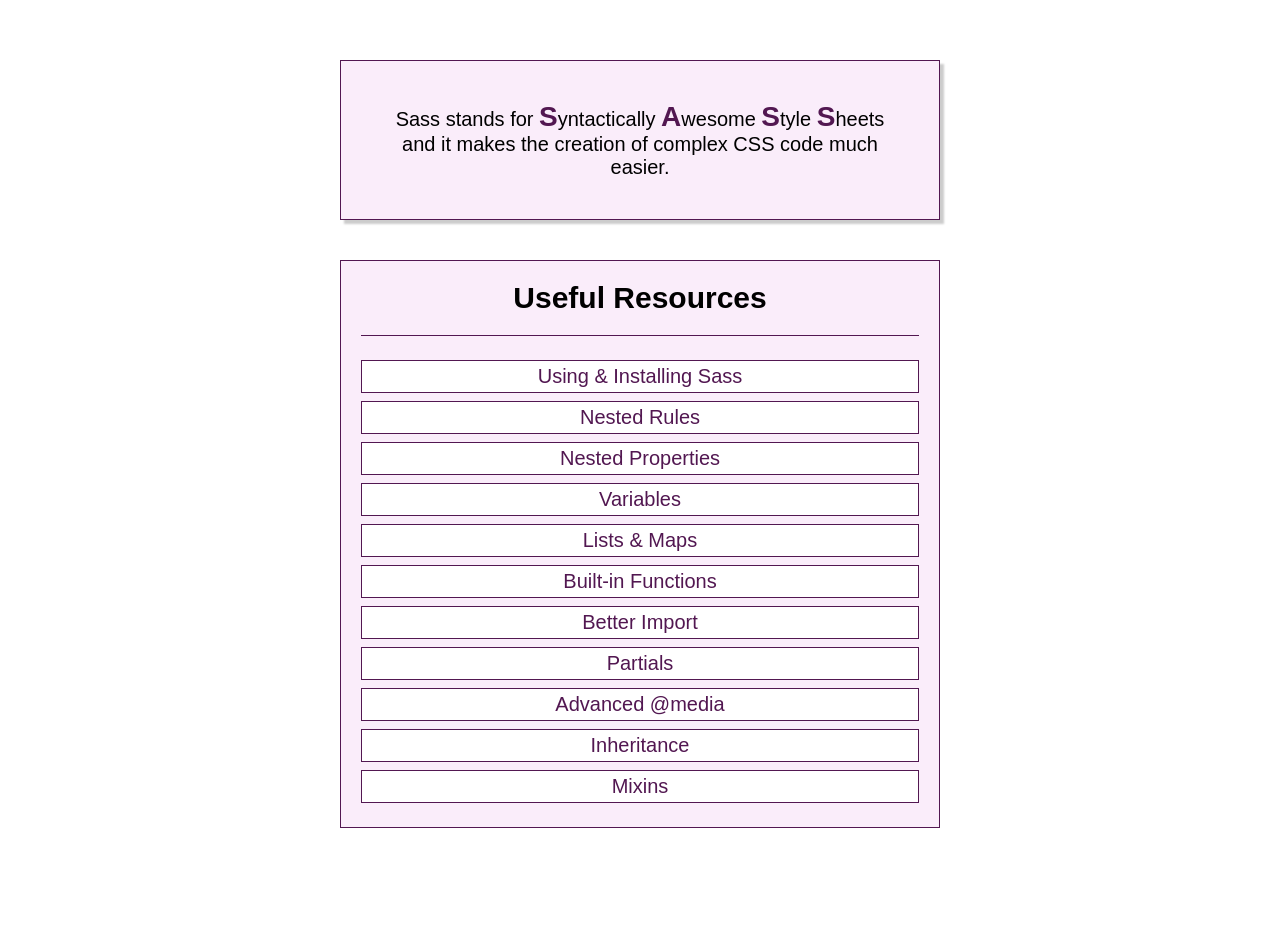
<file: sass-01-installing-sass-starting-code/index.html>
<!DOCTYPE html>
<html lang="en">

<head>
    <meta charset="UTF-8">
    <meta name="viewport" content="width=device-width, initial-scale=1.0">
    <meta http-equiv="X-UA-Compatible" content="ie=edge">
    <title>CSS Course</title>
    <link rel="stylesheet" href="main.css">
</head>

<body>
    <div class="container">
        <section class="sass-introduction">
            <p>Sass stands for
                <span class="char-highlight">S</span>yntactically
                <span class="char-highlight">A</span>wesome
                <span class="char-highlight">S</span>tyle
                <span class="char-highlight">S</span>heets and it makes the creation of complex CSS code much easier.</p>
        </section>
        <section class="sass-details">
            <header class="section-header">
                <h1>Useful Resources</h1>
            </header>
            <ul class="documentation-links">
                <li>
                    <a class="documentation-link link-important" href="https://sass-lang.com/documentation/file.SASS_REFERENCE.html#using_sass">Using &amp; Installing Sass</a>
                </li>
                <li>
                    <a class="documentation-link" href="https://sass-lang.com/documentation/file.SASS_REFERENCE.html#nested_rules">Nested Rules</a>
                </li>
                <li>
                    <a class="documentation-link" href="https://sass-lang.com/documentation/file.SASS_REFERENCE.html#nested_properties">Nested Properties</a>
                </li>
                <li>
                    <a class="documentation-link" href="https://sass-lang.com/documentation/file.SASS_REFERENCE.html#variables_">Variables</a>
                </li>
                <li>
                    <a class="documentation-link" href="https://sass-lang.com/documentation/file.SASS_REFERENCE.html#lists">Lists &amp; Maps</a>
                </li>
                <li>
                    <a class="documentation-link" href="https://sass-lang.com/documentation/Sass/Script/Functions.html">Built-in Functions</a>
                </li>
                <li>
                    <a class="documentation-link" href="https://sass-lang.com/documentation/file.SASS_REFERENCE.html#import">Better Import</a>
                </li>
                <li>
                    <a class="documentation-link" href="https://sass-lang.com/documentation/file.SASS_REFERENCE.html#partials">Partials</a>
                </li>
                <li>
                    <a class="documentation-link" href="https://sass-lang.com/documentation/file.SASS_REFERENCE.html#media">Advanced @media</a>
                </li>
                <li>
                    <a class="documentation-link" href="https://sass-lang.com/documentation/file.SASS_REFERENCE.html#extend">Inheritance</a>
                </li>
                <li>
                    <a class="documentation-link" href="https://sass-lang.com/documentation/file.SASS_REFERENCE.html#defining_a_mixin">Mixins</a>
                </li>
            </ul>
        </section>
    </div>
</body>

</html>
</file>
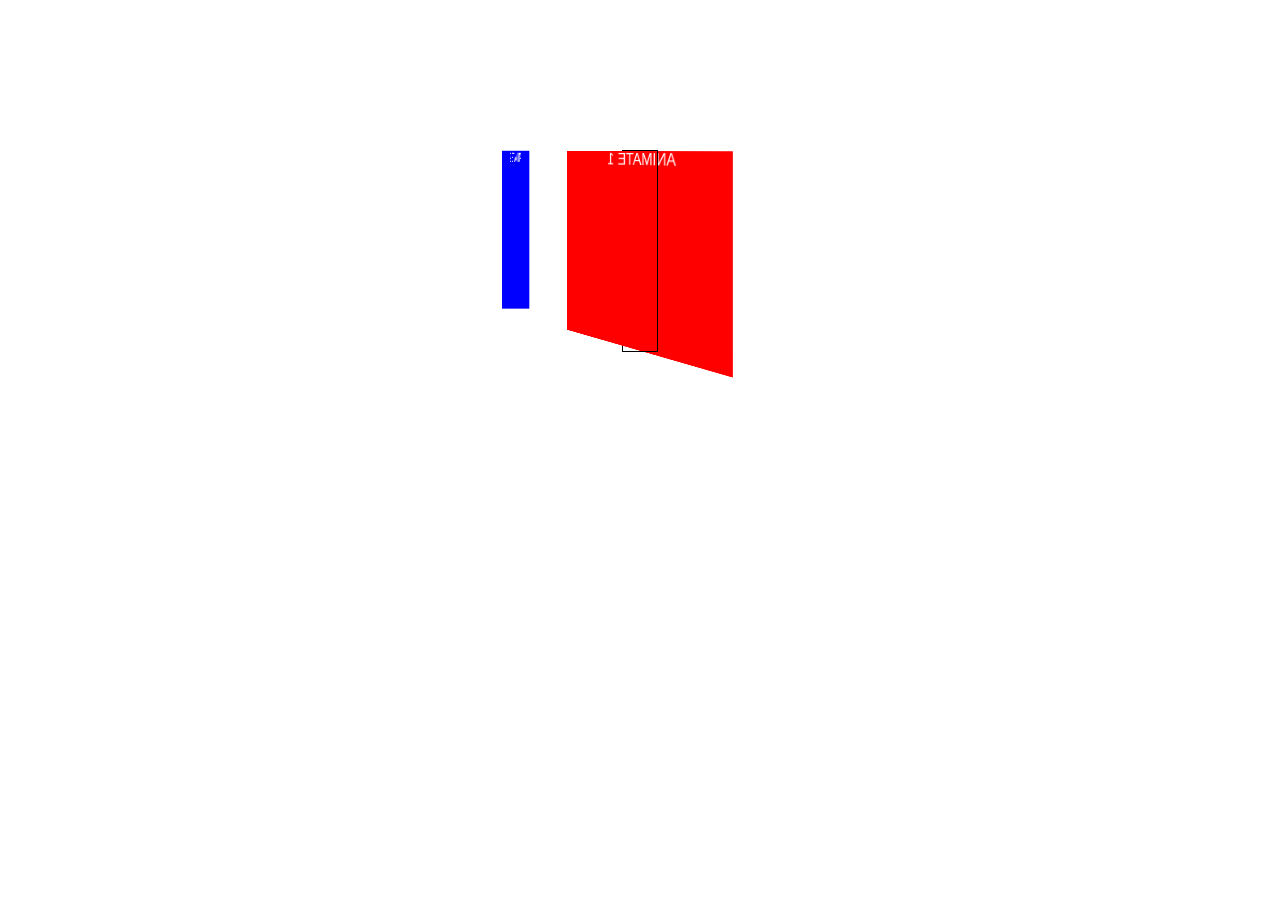
<file: transforms-5-rotate-3d/index.html>
<!DOCTYPE html>
<html lang="en">
<head>
    <meta charset="UTF-8">
    <meta name="viewport" content="width=device-width, initial-scale=1.0">
    <meta http-equiv="X-UA-Compatible" content="ie=edge">
    <title>CSS Course</title>
    <link rel="stylesheet" href="main.css">
</head>
<body>
    <div class="container">
        <div class="box1">
            ANIMATE 1
        </div>
        <div class="box2">
            ANIMATE 2
        </div>
    </div>
</body>
</html>
</file>
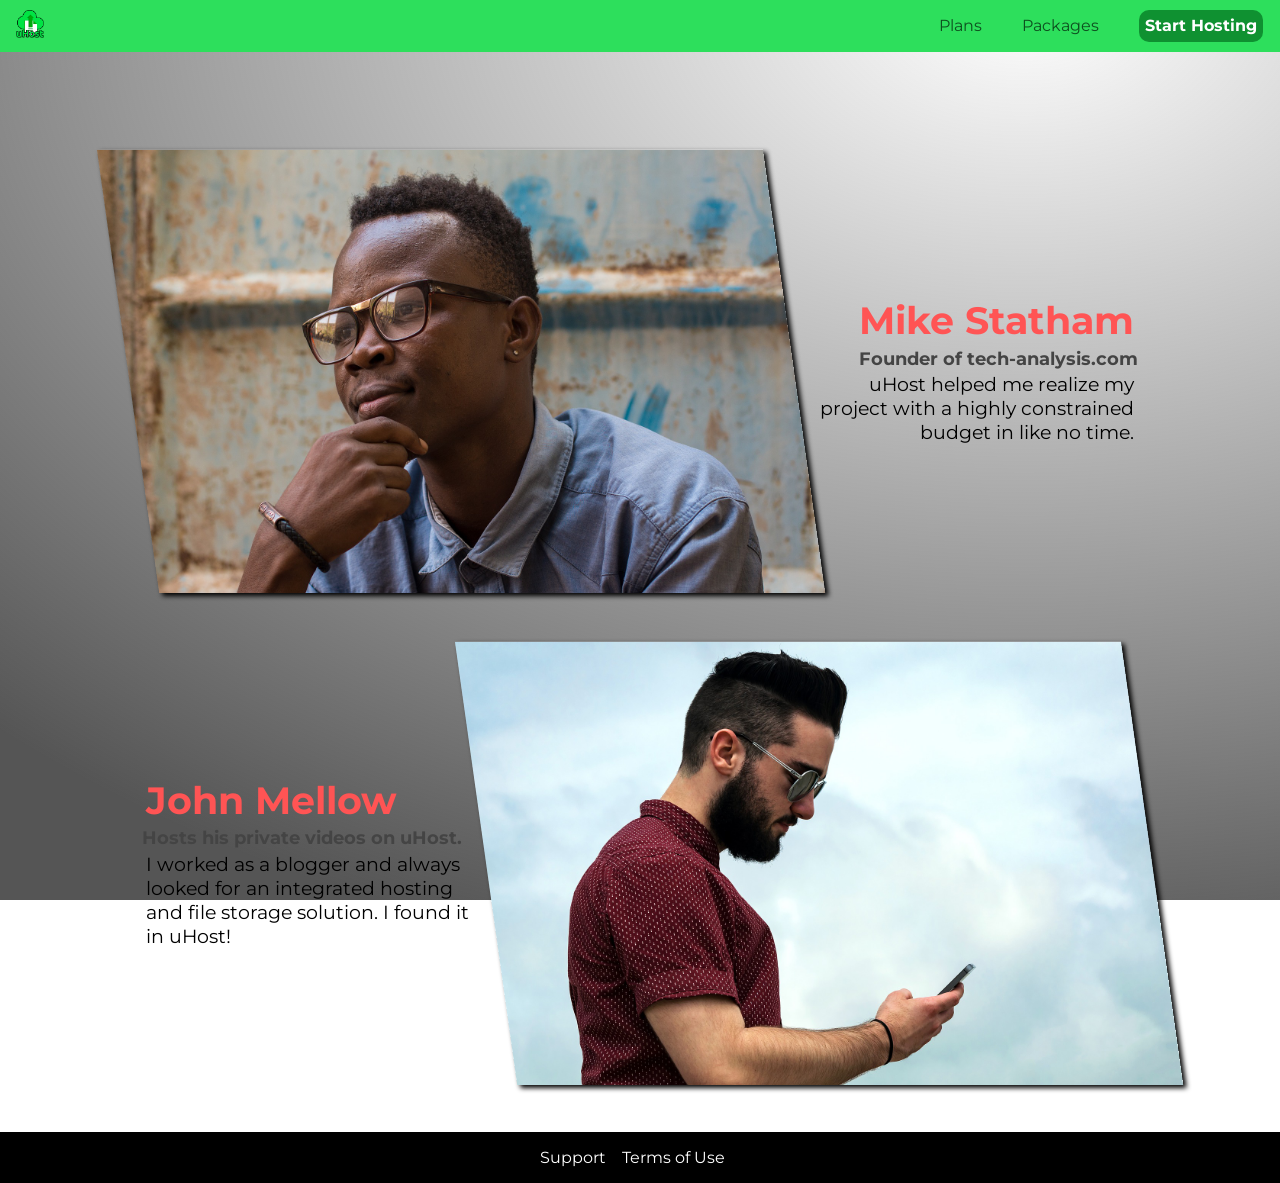
<file: diving-deeper-02-adding-the-header-starting-code/customers/index.html>
<!doctype html>
<html lang="en">
  <head>
    <meta charset="UTF-8" />
    <meta http-equiv="X-UA-Compatible" content="ie=edge" />
    <meta
      name="viewport"
      content="width=device-width, initial-scale=1.0, maximum-scale=2.0"
    />
    <title>uHost Customers</title>
    <link rel="shortcut icon" href="../images/favicon.png" />
    <link rel="stylesheet" href="../shared.css" />
    <link rel="stylesheet" href="customers.css" />
  </head>

  <body>
    <div class="backdrop"></div>
    <div class="background"></div>
    <header class="main-header">
      <div class="logo-nav">
        <button class="toggle-button">
          <span class="toggle-button__bar"></span>
          <span class="toggle-button__bar"></span>
          <span class="toggle-button__bar"></span>
        </button>
        <a href="../index.html" class="image_container">
          <img
            src="../images/uhost-icon.png"
            alt="uHost - your favorite hosting company"
          />
        </a>
      </div>
      <nav class="main-nav">
        <ul class="main-nav__items">
          <li class="main-nav__item">
            <a href="../index.html">Plans</a>
          </li>
          <li class="main-nav__item">
            <a href="../packages/index.html">Packages</a>
          </li>
          <li class="main-nav__item main-nav__item--cta">
            <a href="../start-hosting/index.html">Start Hosting</a>
          </li>
        </ul>
      </nav>
    </header>
    <nav class="mobile-nav">
      <ul class="mobile-nav__items">
        <li class="mobile-nav__item">
          <a href="../index.html">Plans</a>
        </li>
        <li class="mobile-nav__item">
          <a href="../packages/index.html">Packages</a>
        </li>
        <li class="mobile-nav__item mobile-nav__item--cta">
          <a href="../start-hosting/index.html">Start Hosting</a>
        </li>
      </ul>
    </nav>
    <main>
      <div class="testimonial__list">
        <div class="testimonial" id="customer-1">
          <div class="testimonial__image-container">
            <img
              src="../images/customer-1.jpg"
              alt="Mike Statham - Customer"
              class="testimonial__image"
            />
          </div>
          <div class="testimonial__info">
            <h1 class="testimonial__name">Mike Statham</h1>
            <h2 class="testimonial__subtitle">
              Founder of
              <a href="tech-analysis.com">tech-analysis.com</a>
            </h2>
            <p class="testimonial__text">
              uHost helped me realize my project with a highly constrained
              budget in like no time.
            </p>
          </div>
        </div>
        <div class="testimonial" id="customer-2">
          <div class="testimonial__info">
            <h1 class="testimonial__name">John Mellow</h1>
            <h2 class="testimonial__subtitle">
              Hosts his private videos on uHost.
            </h2>
            <p class="testimonial__text">
              I worked as a blogger and always looked for an integrated hosting
              and file storage solution. I found it in uHost!
            </p>
          </div>
          <div class="testimonial__image-container">
            <img
              src="../images/customer-2.jpg"
              alt="John Mellow - Customer"
              class="testimonial__image"
            />
          </div>
        </div>
      </div>
    </main>
    <footer class="main-footer">
      <nav>
        <ul class="footer-links">
          <li class="footer-link">
            <a href="#">Support</a>
          </li>
          <li class="footer-link">
            <a href="#">Terms of Use</a>
          </li>
        </ul>
      </nav>
    </footer>
    <script src="../shared.js"></script>
  </body>
</html>
</file>
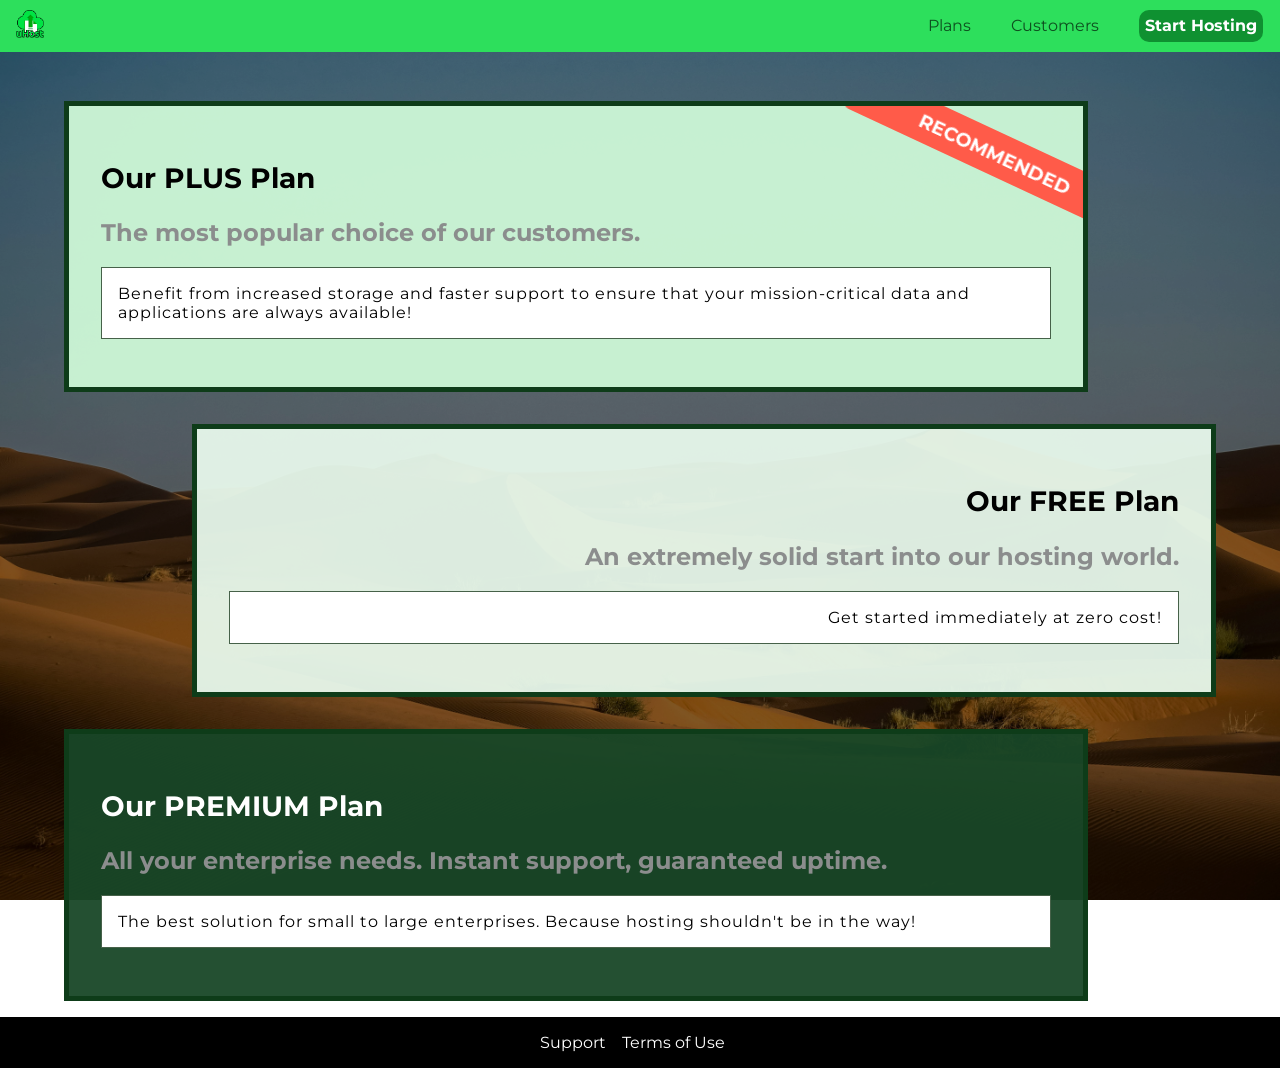
<file: diving-deeper-02-adding-the-header-starting-code/packages/index.html>
<!doctype html>
<html lang="en">
  <head>
    <meta charset="UTF-8" />
    <meta http-equiv="X-UA-Compatible" content="ie=edge" />
    <meta
      name="viewport"
      content="width=device-width, initial-scale=1.0, maximum-scale=2.0"
    />
    <title>uHost</title>
    <link rel="shortcut icon" href="../images/favicon.png" />
    <link rel="stylesheet" href="../shared.css" />
    <link rel="stylesheet" href="packages.css" />
  </head>

  <body>
    <div class="backdrop"></div>
    <div class="background"></div>
    <header class="main-header">
      <div class="logo-nav">
        <button class="toggle-button">
          <span class="toggle-button__bar"></span>
          <span class="toggle-button__bar"></span>
          <span class="toggle-button__bar"></span>
        </button>
        <a href="../index.html" class="image_container">
          <img
            src="../images/uhost-icon.png"
            alt="uHost - your favorite hosting company"
          />
        </a>
      </div>
      <nav class="main-nav">
        <ul class="main-nav__items">
          <li class="main-nav__item">
            <a href="../index.html">Plans</a>
          </li>
          <li class="main-nav__item">
            <a href="../customers/index.html">Customers</a>
          </li>
          <li class="main-nav__item main-nav__item--cta">
            <a href="../start-hosting/index.html">Start Hosting</a>
          </li>
        </ul>
      </nav>
    </header>
    <nav class="mobile-nav">
      <ul class="mobile-nav__items">
        <li class="mobile-nav__item">
          <a href="../index.html">Plans</a>
        </li>
        <li class="mobile-nav__item">
          <a href="../customers/index.html">Customers</a>
        </li>
        <li class="mobile-nav__item mobile-nav__item--cta">
          <a href="../start-hosting/index.html">Start Hosting</a>
        </li>
      </ul>
    </nav>
    <main>
      <section class="plan-box" id="plus">
        <a href="#" class="plan-link">
          <h2 class="plan-badge">RECOMMENDED</h2>
          <h1 class="plan-title">Our PLUS Plan</h1>
          <h2 class="plan-description">
            The most popular choice of our customers.
          </h2>
          <p class="plan-info">
            Benefit from increased storage and faster support to ensure that
            your mission-critical data and applications are always available!
          </p>
        </a>
      </section>
      <section class="plan-box" id="free">
        <a href="#" class="plan-link">
          <h1 class="plan-title">Our FREE Plan</h1>
          <h2 class="plan-description">
            An extremely solid start into our hosting world.
          </h2>
          <p class="plan-info">Get started immediately at zero cost!</p>
        </a>
      </section>
      <div class="clearer"></div>
      <section class="plan-box" id="premium">
        <a href="#" class="plan-link">
          <h1 class="plan-title">Our PREMIUM Plan</h1>
          <h2 class="plan-description">
            All your enterprise needs. Instant support, guaranteed uptime.
          </h2>
          <p class="plan-info">
            The best solution for small to large enterprises. Because hosting
            shouldn't be in the way!
          </p>
        </a>
      </section>
    </main>
    <footer class="main-footer">
      <nav>
        <ul class="footer-links">
          <li class="footer-link">
            <a href="#">Support</a>
          </li>
          <li class="footer-link">
            <a href="#">Terms of Use</a>
          </li>
        </ul>
      </nav>
    </footer>
    <script src="../shared.js"></script>
  </body>
</html>
</file>
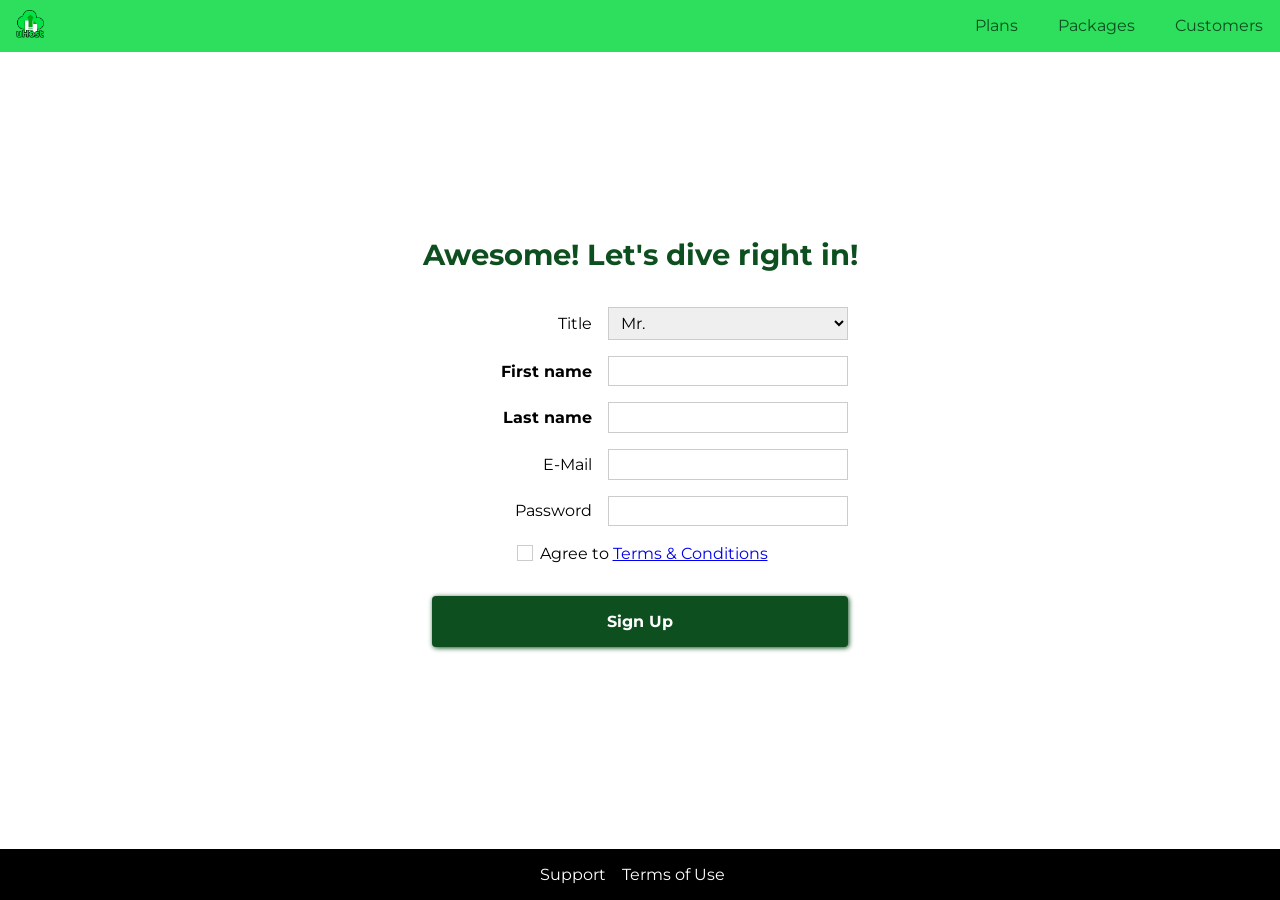
<file: diving-deeper-02-adding-the-header-starting-code/start-hosting/index.html>
<!doctype html>
<html lang="en">
  <head>
    <meta charset="UTF-8" />
    <meta name="viewport" content="width=device-width, initial-scale=1.0" />
    <meta http-equiv="X-UA-Compatible" content="ie=edge" />
    <title>uHost Signup</title>
    <link rel="shortcut icon" href="../images/favicon.png" />
    <link rel="stylesheet" href="../shared.css" />
    <link rel="stylesheet" href="start-hosting.css" />
  </head>

  <body>
    <div class="backdrop"></div>
    <header class="main-header">
      <div class="logo-nav">
        <button class="toggle-button">
          <span class="toggle-button__bar"></span>
          <span class="toggle-button__bar"></span>
          <span class="toggle-button__bar"></span>
        </button>
        <a href="../index.html" class="image_container">
          <img
            src="../images/uhost-icon.png"
            alt="uHost - your favorite hosting company"
          />
        </a>
      </div>
      <nav class="main-nav">
        <ul class="main-nav__items">
          <li class="main-nav__item">
            <a href="../index.html">Plans</a>
          </li>
          <li class="main-nav__item">
            <a href="../packages/index.html">Packages</a>
          </li>
          <li class="main-nav__item">
            <a href="../customers/index.html">Customers</a>
          </li>
        </ul>
      </nav>
    </header>
    <nav class="mobile-nav">
      <ul class="mobile-nav__items">
        <li class="mobile-nav__item">
          <a href="../index.html">Plans</a>
        </li>
        <li class="mobile-nav__item">
          <a href="../packages/index.html">Packages</a>
        </li>
        <li class="mobile-nav__item">
          <a href="../customers/index.html">Customers</a>
        </li>
      </ul>
    </nav>
    <main class="signup-page">
      <h1 class="signup-title">Awesome! Let's dive right in!</h1>
      <form action="index.html" class="signup-form">
        <label for="title">Title</label>
        <select id="title">
          <option value="mr">Mr.</option>
          <option value="ms">Ms.</option>
        </select>
        <label for="first-name">First name</label>
        <input type="text" id="first-name" />
        <label for="last-name">Last name</label>
        <input type="text" id="last-name" />
        <label for="email">E-Mail</label>
        <input type="email" id="email" />
        <label for="password">Password</label>
        <input type="password" id="password" />
        <div class="checkbox-container">
          <input type="checkbox" id="agree-terms" />
          <label for="agree-terms"
            >Agree to
            <a href="#">Terms &amp; Conditions</a>
          </label>
        </div>
        <button type="submit" class="button">Sign Up</button>
      </form>
    </main>
    <footer class="main-footer">
      <nav>
        <ul class="footer-links">
          <li class="footer-link">
            <a href="#">Support</a>
          </li>
          <li class="footer-link">
            <a href="#">Terms of Use</a>
          </li>
        </ul>
      </nav>
    </footer>
    <script src="../shared.js"></script>
  </body>
</html>
</file>
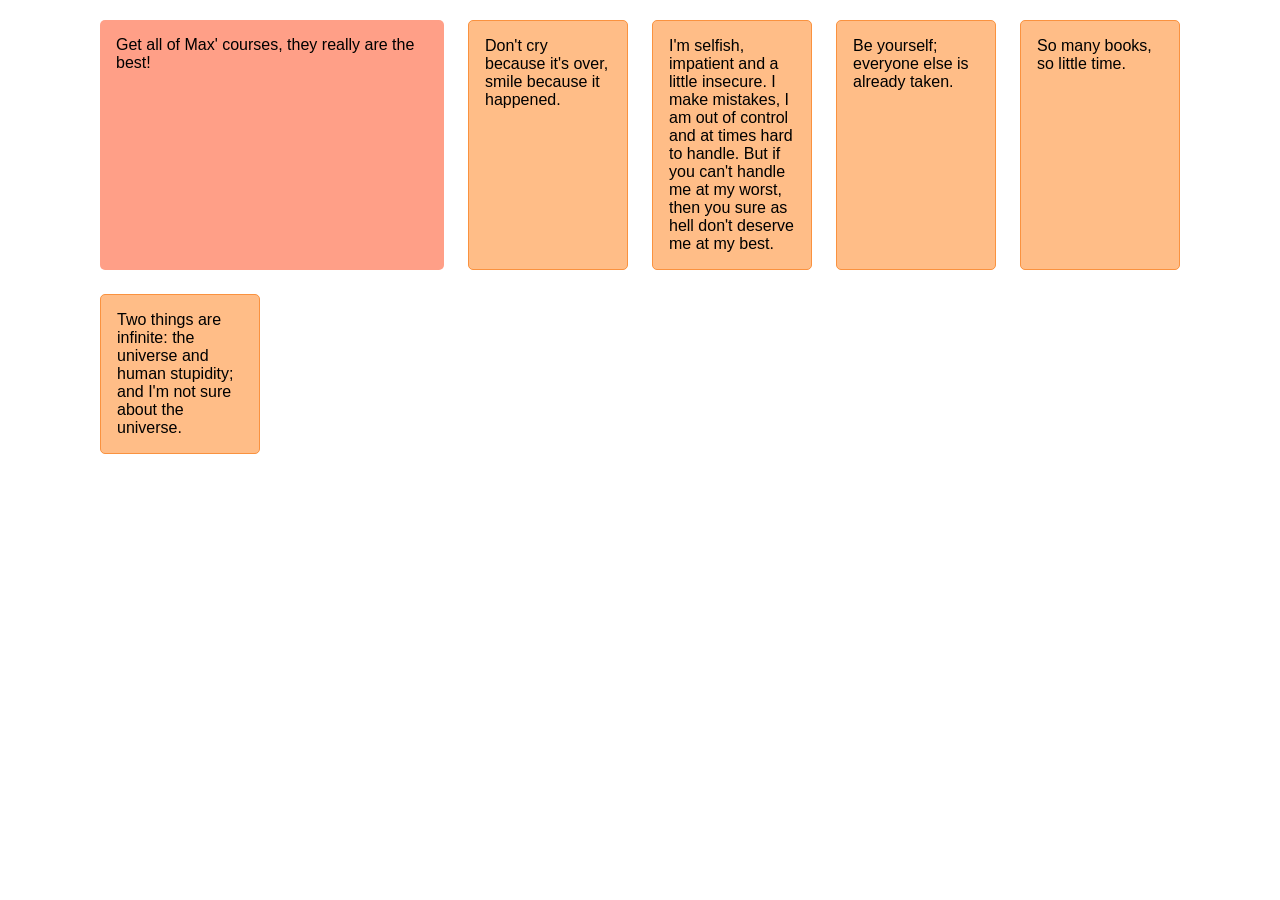
<file: grid-16-prepared-auto-lectures/grid-16-prepared-auto-lectures/index.html>
<!DOCTYPE html>
<html lang="en">
<head>
    <meta charset="UTF-8">
    <meta name="viewport" content="width=device-width, initial-scale=1.0">
    <meta http-equiv="X-UA-Compatible" content="ie=edge">
    <title>CSS Course</title>
    <link rel="stylesheet" href="main.css">
</head>
<body>
    <div class="container">
        <div class="quote quote--featured">Get all of Max' courses, they really are the best!</div>
        <div class="quote">Don't cry because it's over, smile because it happened.</div>
        <div class="quote">I'm selfish, impatient and a little insecure. I make mistakes, I am out of control and at times hard to handle. But if you can't handle me at my worst, then you sure as hell don't deserve me at my best.</div>
        <div class="quote">Be yourself; everyone else is already taken.</div>
        <div class="quote">So many books, so little time.</div>
        <div class="quote">Two things are infinite: the universe and human stupidity; and I'm not sure about the universe.</div>
    </div>
</body>
</html>
</file>
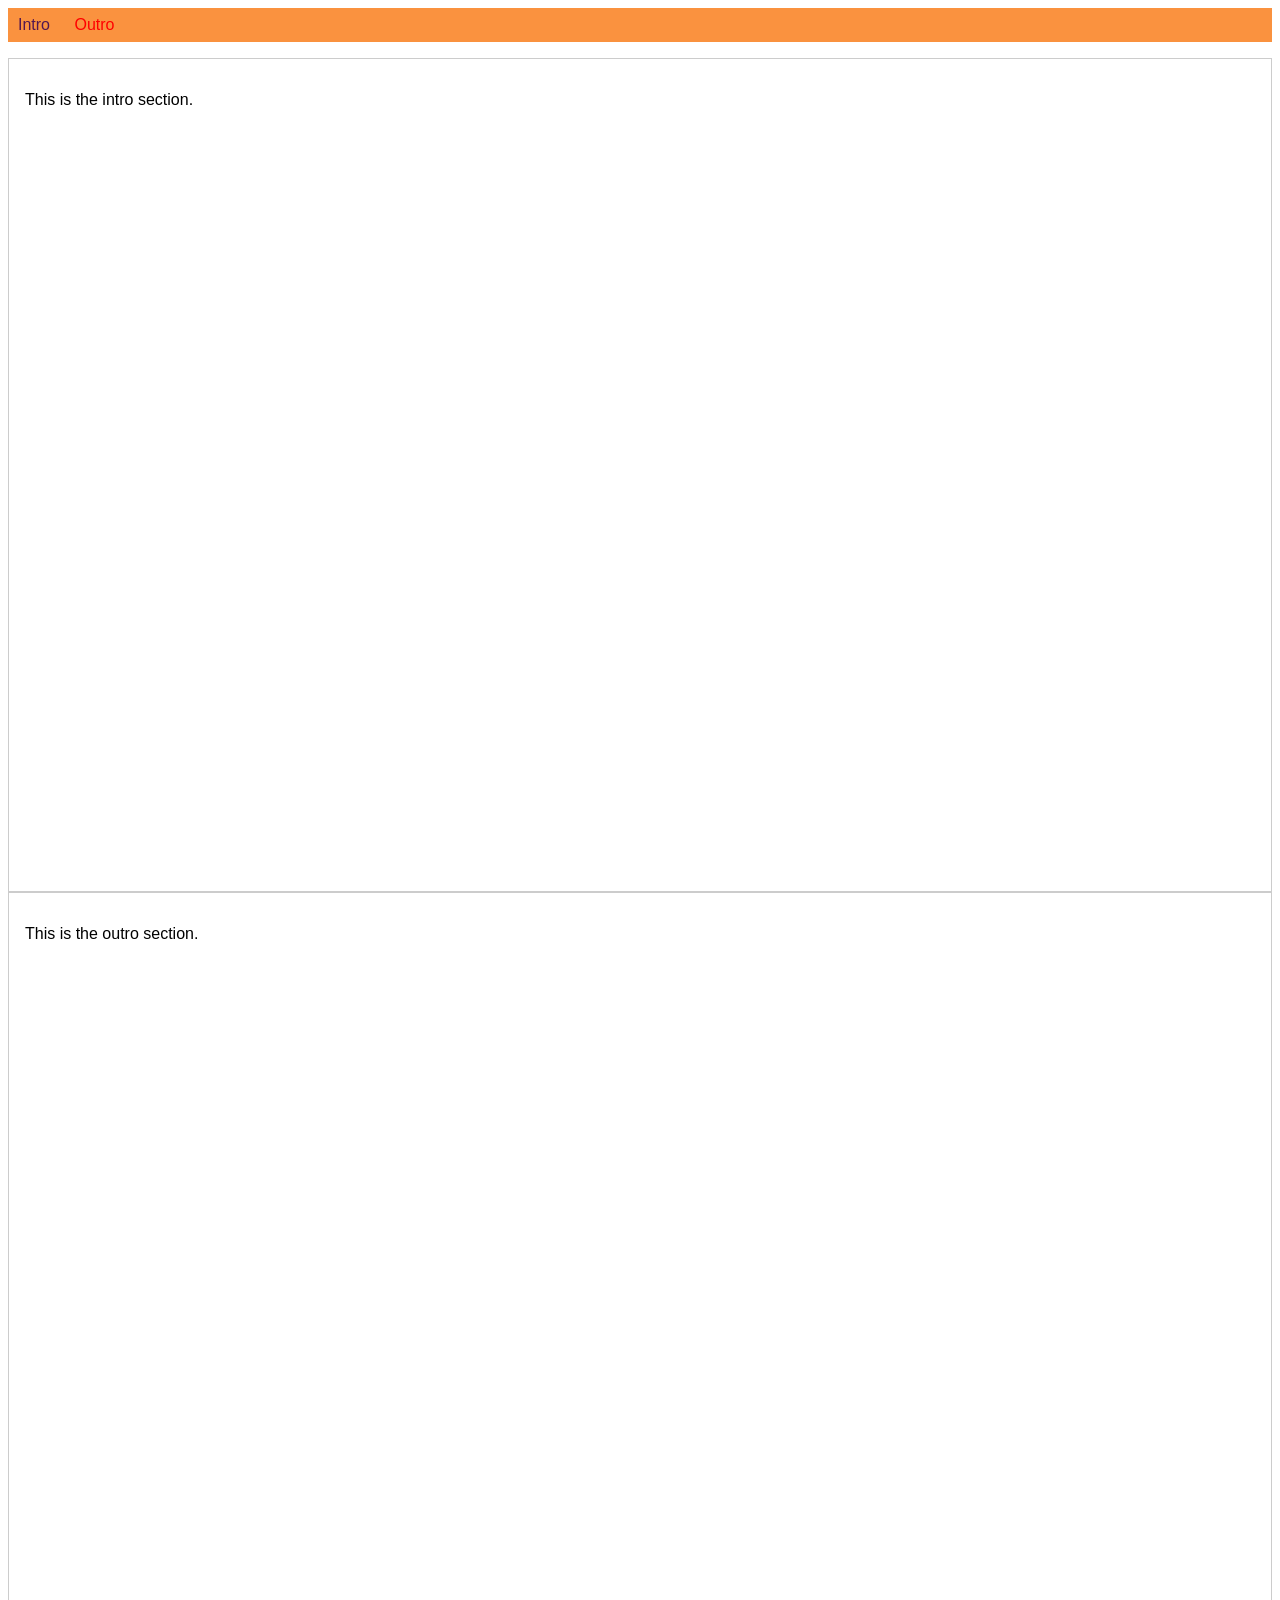
<file: more-on-selectors-2-multiple-css-classes/more-on-selectors-2-multiple-css-classes/index.html>
<!DOCTYPE html>
<html lang="en">

<head>
    <meta charset="UTF-8">
    <meta name="viewport" content="width=device-width, initial-scale=1.0">
    <meta http-equiv="X-UA-Compatible" content="ie=edge">
    <title>CSS Course</title>
    <link rel="stylesheet" href="main.css">
</head>

<body>
    <nav>
        <a href="#intro" class="active">Intro</a>
        <a href="#outro">Outro</a>
    </nav>
    <section id="intro" class="main-section highlighted">
        <p>This is the intro section.</p>
    </section>
    <section id="outro" class="main-section">
        <p>This is the outro section.</p>
    </section>
</body>

</html>
</file>
<file: basics-05-theory-time-combinators-finished/main.css>
body {
  font-family: "Montserrat", sans-serif;
}

#product-overview {
  background: #ff1b68;
  margin: 1rem;
  height: 15rem;
  box-sizing: border-box; /* размер с учетом padding и border */
  /* box-sizing: content-box; */ /* чистый размер контента */
}

.section-title {
  color: #2ddf5c;
}

#product-overview h1 {
  color: white;
  font-family: "Anton", sans-serif;
  margin: 2rem;
}

/* COMBINATORS */
/* #id + h1 (применяется ко всем h1, которые идут после #id) */
/* #id ~ h1 (применяется ко всем h1, если на их уровне есть #id) */
/* #id > h1 (применяется ко всем h1, если это прямой child объекта с #id) */
/* #id h1 (применяется ко всем h1, если они находится в объекте с #id, не обязательно на 1 уровне) */

/* h1 {
  font-family: sans-serif;
} */
</file>
<file: basics-06-assignment-problem/main.css>
body {
  font-family: sans-serif;
}

.green {
  color: #00ff00;
}

code {
  color: red;
  font-family: monospace;
}

h1 {
  color: crimson;
  font-family: sans-serif;
}

li {
  font-family: inherit;
}

li + li {
  color: white;
  background-color: black;
}

ol > li {
  color: white;
  background-color: black;
}
</file>
<file: diving-deeper-02-adding-the-header-starting-code/shared.css>
@import url("https://fonts.googleapis.com/css2?family=Anton&display=swap");
@import url("https://fonts.googleapis.com/css2?family=Montserrat:ital,wght@0,100..900;1,100..900&display=swap");
/* @import url("https://fonts.googleapis.com/css2?family=Open+Sans:ital,wght@0,300..800;1,300..800&display=swap"); */

* {
  box-sizing: border-box;
}

html {
  height: 100%;
}

body {
  font-family: "Montserrat", sans-serif;
  height: 100%;
  margin: 0;
  overflow-x: hidden; /* прячет скроллбары по своей оси x/y */
  display: grid;
  grid-template-rows: auto 1fr auto;
  grid-template-areas: "header"
                       "main"
                       "footer";
}

main {
  /* min-height: calc(100vh - 3rem - 3rem - 3.3rem); */
  margin-top: 3.3rem;
  grid-area: main;
}

.backdrop {
  display: none;
  position: fixed;
  z-index: 100;
  width: 100vw;
  height: 100vh;
  /* height: 50vmin; vmin/vmax берут определенный процент наименьшей/наибольшей высоты либо ширины viewport */
  top: 0;
  background: rgba(0, 0, 0, 0.5);
}

.main-header {
  width: 100%;
  position: fixed;
  top: 0;
  background-color: #2ddf5c;
  padding: 0.6rem 1rem;
  display: flex;
  align-items: center;
  z-index: 1;
  grid-area: header;
}

.logo-nav {
  display: flex;
  align-items: center;
}

.toggle-button {
  width: 3rem;
  background: transparent;
  border: none;
  cursor: pointer;
  padding-top: 0;
  padding-bottom: 0;
}

.toggle-button:focus {
  outline: none;
}

.toggle-button__bar {
  width: 100%;
  height: 0.2rem;
  background: black;
  display: block;
  margin-bottom: 0.6rem;
}

.toggle-button__bar:last-of-type {
  margin-bottom: 0;
}

.image_container {
  margin: 0 0.5rem;
}

/* .image_container a {
  color: #0e4f1f;
  text-decoration: none;
  font-weight: bold;
  font-size: 20px;
  height: 22px;
  display: inline-block;
} */

.image_container img {
  height: 1.8rem;
}

.main-nav {
  display: none;
}

/* .main-nav__item {
  display: inline-block;
  display: block;
  display: none;
  visibility: hidden;
} */

.main-nav__item a,
.mobile-nav__item a {
  color: #0e4f1f;
  text-decoration: none;
  padding: 0.2rem 0;
}

/* Pseudo elements */
/* .main-nav__item a::after/before {
  content: " (Click)";
  color: #c7ffd6;
} */

/* Pseudo classes */
.main-nav__item a:hover,
.main-nav__item a:active {
  color: #fff;
  border-bottom: 3px solid #fff;
}

.main-nav__item--cta a,
.mobile-nav__item--cta a {
  padding: 0.4rem;
  background-color: #0f9131;
  color: white;
  font-weight: bold;
  border-radius: 10px;
}

.main-nav__item--cta a:hover,
.main-nav__item--cta a:active,
.mobile-nav__item--cta a:hover,
.mobile-nav__item--cta a:active {
  border: none;
  color: #0f9131;
  background-color: white;
}

@media (min-width: 40rem) {
  .toggle-button {
    display: none;
  }

  .image_container {
    margin: 0;
  }

  .main-nav {
    width: calc(100% - 1.8rem);
    display: flex;
    align-items: center;
    justify-content: end;
  }

  .main-nav__items {
    display: flex;
    gap: 2.5rem;
    margin: 0;
    padding: 0;
    list-style: none;
  }
}

.mobile-nav {
  display: none;
  position: fixed;
  z-index: 101;
  top: 0;
  left: 0;
  background: white;
  width: 80%;
  height: 100vh;
}

.mobile-nav__items {
  display: flex;
  flex-direction: column;
  justify-content: center;
  align-items: center;
  width: 100%;
  height: 100vh;
  list-style: none;
  margin: 0;
  padding: 0;
}

.mobile-nav__item {
  margin: 0.5rem 0;
}

.mobile-nav__item a {
  font-size: 1.5rem;
}

.button {
  background-color: #0e4f1f;
  border: none;
  padding: 1rem 3rem;
  font: inherit;
  font-weight: bold;
  color: white;
  box-shadow: 1px 1px 5px #0e4f1f;
  border-radius: 4px;
  cursor: pointer;
}

.button:hover,
.button:active {
  background-color: white;
  color: #0e4f1f;
  box-shadow: 1px 1px 5px white;
}

.button:focus {
  outline: none;
}

.main-footer {
  background-color: black;
  padding: 1rem;
  grid-area: footer;
}

.footer-links {
  display: flex;
  align-items: center;
  flex-direction: column;
  list-style: none;
  margin: 1rem 0;
  padding: 0;
}

.footer-link:first-of-type {
  margin-bottom: 0.5rem;
}

.footer-link a {
  color: white;
  text-decoration: none;
}

.footer-link a:hover,
.footer-link a:active {
  color: #888;
}

@media (min-width: 40rem) {
  .footer-links {
    justify-content: center;
    flex-direction: row;
    margin: 0;
  }

  .footer-link:first-of-type {
    margin: 0;
  }

  .footer-link {
    margin: 0 1rem;
  }
}

.open {
  display: block !important;
}
</file>
<file: diving-deeper-02-adding-the-header-starting-code/main.css>
@font-face {
  font-family: "Open Sans";
  src: url("OpenSans-ExtraBold.ttf") format("truetype");
  font-weight: 800; /* важно при добавлении нескольких вариаций шрифта для определения разницы, при одиночном не обязательно */
}

/* main {
  min-height: calc(100vh - 3rem - 3.3rem);
} */

#product-overview {
  /* shorthand всех последующих настроек */
  background:
    linear-gradient(to top, #151410 0%, transparent),
    url("images/foto-no-pôr-do-sol.jpg") 50% 35% / cover no-repeat border-box,
    #ff1b68;
  /* background-image: url("images/foto-no-pôr-do-sol.jpg"); */
  /* background-color: #ff1b68; */
  /* background-size: cover; */
  /* background-repeat: no-repeat; */
  /* background-origin: border-box; */ /* обозначает область, которая будет использоваться как background */
  /* background-clip: border-box; */ /* обозначает область, после которой изображение обрежется */
  /* background-attachment: scroll; */ /* используется в случаях когда нужно настроить, будет ли фон листаться с элементами или будет фиксированым */
  /* background-position: 50% 35%; */ /* проценты считают не отступ от изначального положения, а к какой части изображения идет привязка */
  /* если устанавливается одно значение, второе автоматом ставит центр */
  /* background-position: 20px; отступ вправо по оси x, y в центр */
  /* background-position: center; привязка к центру */
  /* background-position: right 30% bottom 40px; привязка к правой части по горизонтали и отступ снизу */
  width: 100vw;
  height: 35vh;
  padding: 1rem;
  position: relative;
}

#product-overview h1 {
  color: white;
  font-size: 1.5rem;
  font-family: "Anton", sans-serif;
  /* font: regular small-caps 700 1.5rem/1 "Anton", sans-serif; равноценный font shorthand */
  /* конструкция font-style font-variant font-weight/line-height font-size font-family */
  margin: 0;
  position: absolute;
  left: 5%;
  bottom: 5%;
}

.section-title {
  font-family: "Open Sans", sans-serif;
  color: #2ddf5c;
  text-align: center;
}

.plan {
  background-color: #a6edc0;
  text-align: center;
  padding: 1rem;
  margin: 1rem;
  overflow: hidden; /* если содержимые child объекты выходят за пределы, они прячутся */
  /* если родительский объект, это body, overflow: hidden нужно добавить как и в body, так и в child элемент */
}

.plan--highlighted {
  background-color: #208f49;
  color: white;
  box-shadow: 2px 2px 10px #208f49;
}

.plan--annotation {
  background-color: white;
  color: #208f49;
  padding: 0.5rem;
  box-shadow: 2px 2px 5px white;
  border-radius: 4px;
}

.plan--feature {
  list-style: none;
}

.plan--features {
  padding: 0;
}

.button {
  margin-bottom: 1.35rem;
}

@media (min-width: 60rem) and (orientation: landscape) {
  #product-overview {
    height: 45vh;
  }

  #product-overview h1 {
    font-size: 2rem;
  }

  .plans {
    display: flex;
    justify-content: space-evenly;
    align-items: center;
    width: 95%;
    margin: auto;
  }

  .plan {
    display: flex;
    flex-direction: column;
    justify-content: center;
    min-width: 20.5rem;
    max-width: 31.25rem;
    width: 30%;
    height: 24.5rem;
  }

  .plan--highlighted {
    height: 29.5rem;
  }

  .plan h2,
  .plan h3,
  .plan--features {
    margin-top: 0;
  }
}

.key-features {
  background-color: #ff1b68;
  padding: 1rem;
  margin-top: 2rem;
}

.key-features .section-title {
  color: white;
}

.key-feature-reasons {
  padding: 0;
  margin-top: 3rem;
  list-style: none;
}

.key-feature-reason {
  width: 30%;
  margin: 0 auto;
  min-width: 9.5rem;
}

.key-feature-reason-description {
  color: white;
  font: inherit;
  font-weight: bold;
  text-align: center;
}

.key-feature-image {
  background-color: #ffbad1;
  height: 128px;
  width: 128px;
  border: 2px solid #999;
  border-radius: 50%; /* для идеального круга */
  margin: auto;
  padding: 1.25rem;
}

@media (min-width: 32rem) {
  .key-feature-reasons {
    display: flex;
    justify-content: space-around;
  }
}

/* h1 {
  font-family: sans-serif;
  } */

.modal {
  display: none;
  position: fixed;
  opacity: 0;
  transform: translateY(-3rem);
  transition: transform 500ms cubic-bezier(0.16, 1, 0.3, 1), opacity 500ms cubic-bezier(0.16, 1, 0.3, 1);
  z-index: 200;
  top: 20%;
  left: 30%;
  width: 40%;
  background: white;
  padding: 1rem;
  border: 1px solid #ccc;
  box-shadow: 1px 1px 1px rgba(0, 0, 0, 0.5);
}

.modal__title {
  text-align: center;
  margin: 0 0 1rem 0;
}

.modal__actions {
  text-align: center;
}

.modal__action {
  border: 1px solid #0e4f1f;
  background: #0e4f1f;
  text-decoration: none;
  color: white;
  font: inherit;
  padding: 0.5rem 1rem;
  cursor: pointer;
}

.modal__action:hover,
.modal__action:active {
  background: #2ddf5c;
  border-color: #2ddf5c;
}

.modal__action--negative {
  background: red;
  border-color: red;
}

.modal__action--negative:hover,
.modal__action--negative:active {
  background: #ff5454;
  border-color: #ff5454;
}
</file>
<file: diving-deeper-06-assignment-problem/main.css>
/* .boxes {
  display: flex;
} */

.box {
  display: inline-block;
  width: fit-content;
  height: fit-content;
  padding: 1rem;
  margin: 2rem 5rem;
  font-family: "Cormorant Unicase", serif;
  font-weight: 700;
  font-size: 30px;
  background-color: #7109aa;
  color: white;
  box-shadow: 0 0 15px #7109aa;
}

.box:first-of-type {
  height: 300px;
  width: 50%;
  /* visibility: hidden; */
}

.box:last-of-type:hover {
  background-color: #a60000;
  box-shadow: 0 0 15px #a60000;
}
</file>
<file: flexbox-04-and-what-about-align-content-finished/main.css>
* {
  box-sizing: border-box;
  font-size: 1.5rem;
}

html {
  background: #b3b3b3;
  padding: 5px;
}

body {
  background: #b3b3b3;
  padding: 5px;
  margin: 0;
}

.flex-container {
  background: white;
  padding: 10px;
  border: 5px solid black;
  /* height: 1300px; */
  display: flex;
  flex-direction: row; /* row/column/...-reverse */
  flex-wrap: nowrap; /* wrap оставляет параметры блоков внутри, nowrap динамически изменяет их под размер экрана, wrap-reverse разворачивает порядок */
  /* flex-flow: row wrap; shorthand */
  align-items: center; /* дополнительная ось */
  justify-content: flex-start; /* главная ось */
  /* align-content: center; срабатывает когда контент размещается больше чем на 1 строку (не помещается) и сворачивает растягивание на всю высоту */
}

.item-1 {
  background: #ff7300;
  color: white;
  padding: 10px;
  border: 5px solid black;
  margin: 10px;
}

.item-2 {
  background: #ff9640;
  color: white;
  padding: 10px;
  border: 5px solid black;
  margin: 10px;
  width: 250px;
  font-size: 1.8rem;
  align-self: flex-end; /* позиционирование относительно cross axis (второстепенной оси) */
}

.item-3 {
  background: #ff9640;
  color: white;
  padding: 10px;
  border: 5px solid black;
  margin: 10px;
  height: 250px;
}

.item-4 {
  background: #f5c096;
  color: white;
  padding: 10px;
  border: 5px solid black;
  margin: 10px;
  width: 300px;
  height: 300px;
  order: -1; /* по стандарту 0, обозначает порядок отображения по основной оси */
}

.item-5 {
  background: #d3c0b1;
  color: white;
  padding: 10px;
  border: 5px solid black;
  margin: 10px;
  width: 350px;
  /* flex-grow: 1; стандартно (0) соотношение как элементы будут увеличивать свой размер в зависимости от ширины экрана */
  /* flex-shrink: 1; стандартно (1) альтернативное решение, указываются пропорции, в каких элементы будут уменьшать свою ширину */
  flex: 0 1 auto; /* shorthand используемый в порядке grow/shrink/basis */
}

.item-6 {
  background: #d3c0b1;
  color: white;
  padding: 10px;
  border: 5px solid black;
  margin: 10px;
  width: 350px;
  /* flex-grow: 2; если ширина больше фиксированных 350px, изменение размера ширины идет в пропорциях 1:2 */
  /* flex-shrink: 2; большее значение сожмет сильнее при нехватке места */
  /* flex-basis: 200px; задает размер main axis (главной оси) в зависимости от direction, если уже есть фиксированный, переписывает его */
}
</file>
<file: grid-01-using-the-grid-on-our-projectstarting-code/main.css>
.container {
  margin: 20px;
  display: grid;
  height: 350px;
  /* justify-items: center; позиционирует каждый элемент относительно собственного блока по горизонтали */
  /* align-items: center; позиционирует каждый элемент относительно собственного блока по вертикали */
  /* justify-content: end; позиционирует цельный блок, если контент заполняет не 100% по горизонтали */
  /* align-content: end; позиционирует цельный блок, если контент заполняет не 100% по вертикали */

  /* grid-template-columns: 300px 3fr 10% 1fr; */
  grid-template-columns: [hd-start ft-start] repeat(4, [col-start] 25% [col-end]) [hd-end ft-end];
  /* при повторении строк/колонок можно задать стандартные имена линиям перед и после объекта и в дальнейшем приписывать номер после имени */
  grid-template-rows:
    /* имена линий указываются перед их значением (можно назначить несколько через пробел) */
    /* на эти имена можно ссылаться при указывании начала и конца элемента */
    [hd-start row-1-start] 5rem [hd-end row-1-end row-2-start] 200px
    [ft-start row-2-end row-3-start] minmax(3rem, 6rem) [ft-end row-3-end];
  /* minmax подстраивается под оставшееся место, стараясь растянуться по своему максимуму */
  grid-template-areas: /* настройка шаблона размещения по странице с названиями */
    "header header header header" "side side main main"
    "footer footer footer footer";

  column-gap: 0.4rem; /* расстояние между столбцами */
  row-gap: 0.4rem; /* расстояние между рядками */
}

@media (max-width: 40rem) {
  .container {
    grid-template-rows: [hd-start row-1-start]
      5rem [hd-end row-1-end row-2-start]
      200px [row-2-end row-3-start]
      100px [ft-start row-3-end row-4-start]
      minmax(3rem, 6rem) [ft-end row-4-end];
    grid-template-areas:
      "header header header header"
      ". main main main"
      ". side side ."
      "footer footer footer footer";
  }
}

.el1 {
  background: rgba(255, 154, 72, 0.5);
  grid-area: hd;
}

.el2 {
  background: rgba(255, 0, 0, 0.5);
  /* grid-column-start: 2;
  grid-column-end: 3;
  grid-row-start: row-1-start; указание начальной строки, с помощью заготовленных имен */
  /* grid-row-end: span 2; span делает шаг и показывает через сколько ячеек закончить подсчет */

  /* grid-column: col-start 1 / col-end 2; */
  grid-area: side;

  align-content: center;
  justify-self: end;
}

@media (max-width: 40rem) {
  .el2 {
    justify-self: stretch;
  }
}

.el3 {
  background: rgba(0, 128, 0, 0.5);
  /* grid-column-start: 3;
  grid-column-end: 5;
  grid-row-start: 1;
  grid-row-end: 3; */

  /* grid-column: 3 / 5; column shorthand */
  /* grid-row: 1 / 3; row shorthand */

  /* grid-area: 1 / 3 / 3 / 5; grid child element shorthand */
  /* прописывается по схеме: row-start / col-start / row-end / col-end */

  grid-area: main;
}

.el4 {
  background: rgba(0, 4, 255, 0.5);
  /* grid-column-start: 1;
  grid-column-end: span 2;
  grid-row-start: 2;
  grid-row-end: span 1; */
  /* элементы могут накладываться друг на друга, изменять их порядок можно через z-index */

  grid-area: ft;
}
</file>
<file: grid-layout-assignment/main.css>
.container {
  margin: 1.5rem;
  display: grid;
  grid-template-columns: [col-1-start] 25% [col-1-end col-2-start] auto [col-2-end];
  grid-template-rows: [row-1-start] 3.5rem [row-1-end row-2-start] 15rem [row-2-end row-3-start] 3.5rem [row-3-end];
  column-gap: 0.4rem;
  row-gap: 0.4rem;
  grid-template-areas:
    "header header"
    "side main"
    "footer footer";
}

div[class^="el"] {
  background-color: #999;
  border: 2px solid black;
  text-align: center;
}

.el1 {
  grid-area: header;
}

.el2 {
  grid-area: side;
}

.el3 {
  grid-area: main;
}

.el4 {
  grid-area: footer;
}
</file>
<file: sass-01-installing-sass-starting-code/main.css>
@charset "UTF-8";
/* в переменные/map сохраняются любые часто используемые значения */
/* в переменные/map сохраняются любые часто используемые значения */
.char-highlight {
  font-weight: bold;
  font-size: 1.4rem;
  color: #521751;
}

html {
  font-size: 94.75%;
}
@media (min-width: 40rem) {
  html {
    font-size: 125%;
  }
}

body {
  font-family: Arial, sans-serif;
  margin: 0;
}

.container {
  display: -webkit-box;
  display: -ms-flexbox;
  display: -webkit-flex;
  display: flex;
  flex-direction: column;
  flex-wrap: nowrap;
  align-items: center;
  padding: 3rem 0; /* арифметика со значениями работает */
  box-sizing: border-box;
}

.sass-section, .sass-details, .sass-introduction {
  border: 0.05rem solid #521751;
  background: rgb(250.0714285714, 237.4285714286, 249.8571428571); /* осветление цвета на 75% */
  text-align: center;
  width: 90%;
  box-sizing: border-box;
}
@media (min-width: 40rem) {
  .sass-section, .sass-details, .sass-introduction {
    width: 30rem;
  }
}

.sass-introduction {
  padding: 2rem;
  box-shadow: 0.2rem 0.2rem 0.1rem #ccc;
}
.sass-introduction p {
  margin: 0;
}

.sass-details {
  padding: 1rem;
  margin: 2rem 0;
}

.section-header {
  border-bottom: 0.05rem solid #521751;
}
.section-header h1 {
  margin: 0 0 1rem 0;
}

.documentation-links {
  list-style: none;
  margin: 1rem 0 0 0;
  padding: 0;
  display: -webkit-box;
  display: -ms-flexbox;
  display: -webkit-flex;
  display: flex;
  flex-direction: column;
}
.documentation-links li {
  /* особенность scss, автотрансформация в .documentation-links li */
  margin: 0.2rem 0;
  background: white;
}
.documentation-links .documentation-link {
  text-decoration: none;
  color: #521751; /* получение объекта из map списка */
  display: block;
  padding: 0.2rem;
  border: 0.05rem solid #521751;
}
.documentation-links .documentation-link:hover, .documentation-links .documentation-link:active {
  color: white;
  background: #fa923f;
  border-color: #fa923f;
}

/*# sourceMappingURL=main.css.map */
</file>
<file: transforms-5-rotate-3d/main.css>
.container {
    position: relative;
    margin: 150px auto;
    border: 1px solid black;
    width: 200px;
    height: 200px;
    perspective: 600px; /* перспектива, с насколько близкого расстояния мы смотрим на объект */
    perspective-origin: top; /* указания из какого направления ты смотришь на фигуру представляя внутреннюю часть куба */
    transform: rotateY(100deg);
    transform-style: preserve-3d; /* стиль основного блока, будет ли видно его содержимые видоизмененные элементы при развороте целого контейнера */
}

.box1 {
    position: absolute;
    background: red;
    width: 100%;
    height: 100%;
    transform: rotateX(0deg) rotateY(45deg) rotateZ(0deg); /* обертывание chlid элемента вокруг осей */
    color: white;
    font-family: sans-serif;
    text-align: center;
    /* backface-visibility: hidden; скрывает элемент, если его развернули обратной стороной */
}

.box2 {
    position: absolute;
    background: blue;
    width: 100%;
    height: 100%;
    transform: translateZ(-10rem);
    color: white;
    font-family: sans-serif;
    text-align: center;
}
</file>
<file: diving-deeper-02-adding-the-header-starting-code/customers/customers.css>
.background {
  position: fixed;
  height: 100%;
  width: 100%;
  z-index: -1;
  /* background-image: linear-gradient(190deg, #91ffae 40%, #30b955); */ /* аналог to right/left/top/bottom */
  /* можно устанавливать бесконечное кол цветов в градиент */
  /* % около цветов означают не соотношения цвета к остальным, а до какой части градиента будет доходить конкретный цвет */
  /* background-image: radial-gradient(
    circle 1500px at right bottom,
    transparent,
    green
  ); */
  background-image: radial-gradient(
    ellipse 1500px 1000px at 80% 0%,
    transparent,
    #555
  );
  /* farthest-side/closest-side вместо размера сделает градиент такого размера, чтобы он уперся в дальнюю и ближнюю стенку */
}

.testimonial {
  font-size: 1.2em;
  margin: 3rem 0;
}

.testimonial__list {
  width: 80%;
  margin: auto;
}

.testimonial:first-of-type {
  margin-top: 2rem;
}

.testimonial__image-container {
  width: 100%;
  /* min-width: 430px; */
  max-width: 43rem;
  box-shadow: 3px 3px 5px #000;
  line-height: 0;
  transform: skew(8deg); /* своеобразный сдвиг изображения по основным осям */
  overflow: hidden;
}

.testimonial__image {
  width: 100%;
  transform: skew(-8deg) scale(1.1) translateY(21px);
}

/* #customer-1:hover .testimonial__image-container {
  animation: flip_customer 0.7s 500ms ease-out alternate;
} */

.testimonial__info {
  text-align: right;
  padding: 0.9rem;
}

#customer-2 .testimonial__info {
  text-align: left;
}

.testimonial__name {
  margin: 0.2rem;
  color: #ff5454;
}

.testimonial__subtitle {
  margin: 0;
  font-size: 1.1rem;
  color: #444;
}

.testimonial__subtitle a {
  color: inherit;
  text-decoration: none;
}

.testimonial__subtitle a:hover,
.testimonial__subtitle a:active {
  color: #7a7a7a;
}

.testimonial__text {
  margin: 0.2rem;
}

@media (min-width: 55rem) {
  .testimonial {
    display: flex;
    align-items: center;
    justify-content: space-around;
  }

  .testimonial__image-container {
    width: 65%;
  }

  .testimonial__info {
    width: 35%;
  }

  .testimonial:first-of-type {
    margin-top: 3rem;
    padding-top: 3rem;
  }
}

/* @keyframes flip_customer {
  from {
    transform: rotateY(0deg) skew(8deg);
  }
  to {
    transform: rotateY(360deg) skew(8deg);
  }
} */
</file>
<file: diving-deeper-02-adding-the-header-starting-code/packages/packages.css>
main {
  perspective: 1500px;
  perspective-origin: top left;
}

.background {
  background: url("../images/deseer.jpg") #ff1b68 center bottom / cover
    no-repeat border-box;
  filter: brightness(0.5);
  width: 100%;
  height: 100%;
  position: fixed; /* позиция фиксирована, отступ идет от viewport */
  top: 0;
  z-index: -1; /* по стандарту равен 1 */
}

.plan-box {
  position: relative; /* создает предка, к которому будет привязываться объект в позиции absolute, отступ идет от изначальной позиии элемента */
  margin: 1rem 5%;
  padding: 2rem;
  border: 5px solid #0e3c19;
  width: 80%;
  max-width: 70rem;
  font-family: inherit;
  text-decoration: none;
  overflow: hidden;
}

.plan-box:hover,
.plan-box:active {
  border: 5px solid #ff5b49;
  animation: hold_package 0.5s 0.2s ease-out forwards;
}

.plan-link {
  text-decoration: none;
}

#plus {
  background-color: rgba(206, 248, 215, 0.95);
  margin-top: 3rem;
  z-index: 0;
}

#free {
  background-color: rgba(231, 248, 235, 0.95);
  float: right;
  text-align: right;
}

#premium {
  background-color: rgba(25, 71, 40, 0.95);
}

.clearer {
  clear: both; /* сбрасывает позиционирование до стандартного (нивелирует float: right) */
}

.plan-title {
  color: black;
  font-size: 1.75rem;
}

#premium .plan-title {
  color: white;
}

.plan-badge {
  font-size: 1.2rem;
  color: white;
  background-color: #ff5b49;
  padding: 0.5em;
  border-radius: 8px;
  position: static;
  width: fit-content;
  z-index: 10;
}

@media (min-width: 40rem) {
  .plan-badge {
    position: absolute; /* позиция меняется в зависимости от прокрута, отступ идет от viewport или от ближайшего relative родителя */
    top: 1.5rem;
    right: 3.5rem;
    padding: 0.5em 4em;
    transform: rotate(25deg) translate(6.5rem, -8.5rem); /* translateX будет сдвигать элемент по диагонали изза разворота на 10* */
    transform-origin: left top; /* изменение точкxи, от куда будет идти трансформация объекта, для обозначения можно юзать числовые и процентные значения */
  }
}

.plan-description {
  color: #8b8d8d;
}

.plan-info {
  background-color: white;
  color: black;
  padding: 1rem;
  border: 1.5px solid #466149;
  letter-spacing: 1px; /* расстояние отступа между буквами */
  line-height: normal; /* вертикальный отсутп между строк (высота строки) */
  /* text-decoration: line-through 1px #0e3c19; зачеркивание/почеркивание/надчеркивание */
  /* text-shadow: 0px 2px 2px grey; эффект удваивания с помощью тени (можно не указывать степень блюра и цвет) */
}

@keyframes hold_package {
  0% {
    transform: translateZ(0);
  }
  50% {
    transform: translateZ(2rem);
  }
  100% {
    transform: translateZ(1rem);
  }
}
</file>
<file: diving-deeper-02-adding-the-header-starting-code/start-hosting/start-hosting.css>
main {
  margin-top: 3rem;
}

.signup-page {
  align-content: center;
}

.signup-form {
  padding: 1rem 2rem;
  display: grid;
  row-gap: 0.5rem;
}

.signup-title {
  text-align: center;
  color: #0e4f1f;
  font-size: 1.8rem;
}

.signup-form label,
.signup-form select,
.signup-form input {
  display: block;
  width: 100%;
}

.signup-form select,
.signup-form input:not([type="checkbox"]) {
  border: 1px solid #ccc;
  padding: 0.3rem 0.5rem;
  font: inherit;
}

.signup-form select:focus,
.signup-form input:not([type="checkbox"]):focus {
  outline: none;
  background-color: rgba(231, 248, 235, 0.8);
  border-color: #aaa;
}

.signup-form input[type="checkbox"] {
  border: 1px solid #ccc;
  background-color: white;
  height: 1rem;
  width: 1rem;
  appearance: none; /* отключаем применение стандартного стиля, для того чтобы прописанный стиль повлиял на объект */
}

.signup-form input[type="checkbox"]:checked {
  background-color: #2ddf5c;
  border-color: #23b449;
  box-shadow: 0 0 5px #2ddf5c;
}

.signup-form input[class="invalid"],
.signup-form select[class="invalid"],
.signup-form :invalid {
  background-color: #ffe4e4;
}

.button {
  margin: 1rem 0;
  display: block;
}

.button[disabled] {
  cursor: not-allowed;
  background-color: #888;
  border-color: #333;
  box-shadow: none;
}

.button[disabled]:hover {
  color: white;
}

/* Attribute Selectors */
[for$="name"] {
  font-weight: bold;
}

input[id*="terms"],
input[id*="terms"] + label[for*="terms"] {
  display: inline-block;
  width: fit-content;
  vertical-align: middle;
}

@media (min-width: 40rem) {
  .signup-form {
    margin: auto;
    max-width: 30rem;
    grid-template-columns: [col-1-start]
      10rem [col-1-end col-2-start]
      auto [col-2-end];
    align-items: center;
    row-gap: 1rem;
    column-gap: 1rem;
  }

  label:not([for$="terms"]) {
    text-align: end;
  }

  .signup-form input {
    justify-self: end;
  }

  .checkbox-container {
    grid-column: span 2;
    text-align: center;
  }

  .button {
    grid-column: span 2;
  }
}
</file>
<file: grid-16-prepared-auto-lectures/grid-16-prepared-auto-lectures/main.css>
.container {
    margin: 20px;
    display: grid;
    grid-template-columns: repeat(auto-fill, 10rem); /* создает максимальное количество столбцов, которые вмещаются */
    /* grid-template-columns: repeat(auto-fit, 10rem); аналог autofill, который равномерно распределяет имеющиеся блоки, если не удается заполнить всю линию */
    grid-auto-rows: minmax(7rem, auto); /* смена значения автоматической высоты рядков */
    /* grid-auto-flow: column; вместо того чтобы новые элементы размещать в новом рядке, размещает каждый новый в столбцах */

    /* grid-template-columns: repeat(3, 10rem);
    grid-auto-flow: row dense; dense позволяет заполнить пустые места, если последующий блок не влезает в строку/столбец */

    justify-content: center;
    grid-gap: 1.5rem;
}

.quote {
  border: 1px solid #fa923f;
  background: #ffbd87;
  font-family: sans-serif;
  padding: 1rem;
  border-radius: 5px;
}

.quote--featured {
  border: #ff4213;
  background: #ff9f87;
  grid-column: span 2;
}
</file>
<file: more-on-selectors-2-multiple-css-classes/more-on-selectors-2-multiple-css-classes/main.css>
body {
  font-family: sans-serif;
}

nav {
  margin-bottom: 16px;
  background: #fa923f;
  padding: 8px 0;
}

a {
  text-decoration: none;
  color: white;
  margin: 10px;
}

a.active {
  color: #521751;
}

a:not(.active) {
  /* поддерживают не все браузеры */
  color: red;
}

.main-section {
  height: 800px;
  border: 1px solid #ccc !important /* для максимального приоритета (использовать нежелательно) */;
  padding: 16px;
}

.highlighted {
  border: 2px solid #fa923f;
}
</file>
